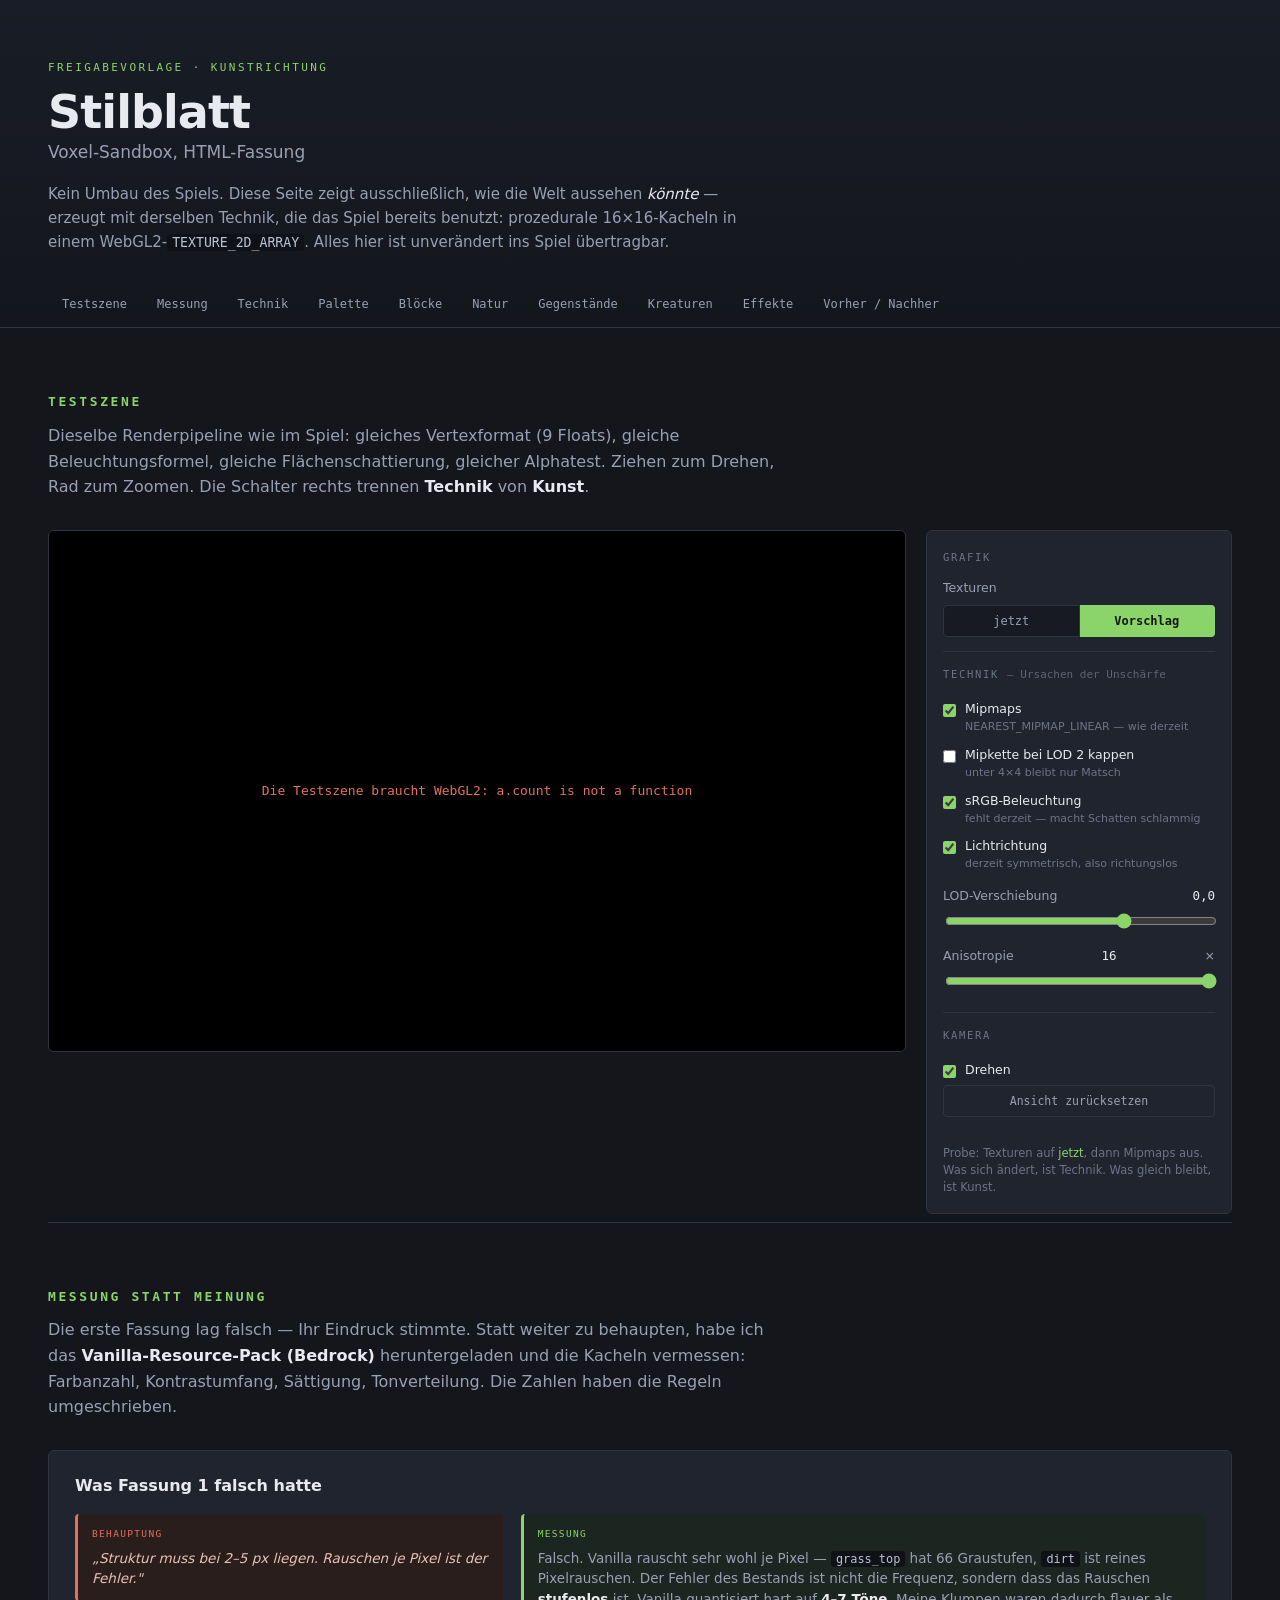
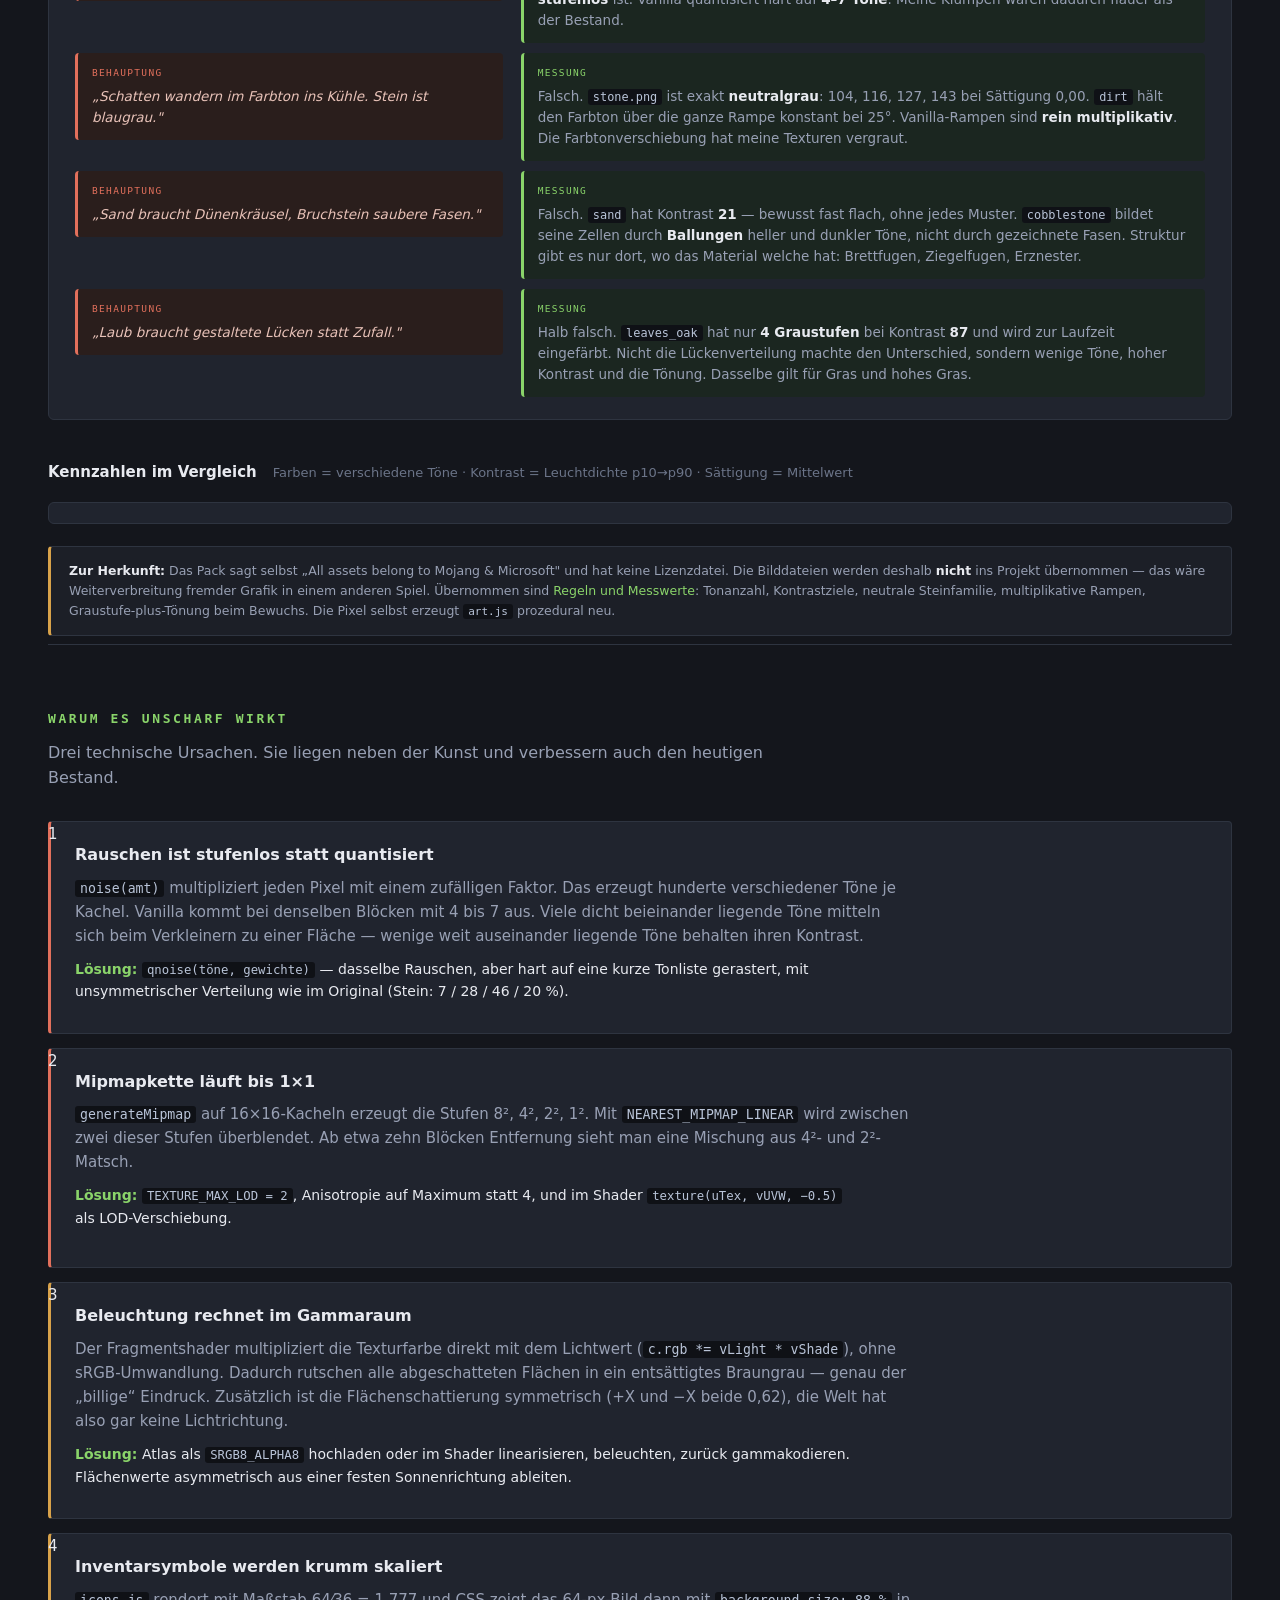
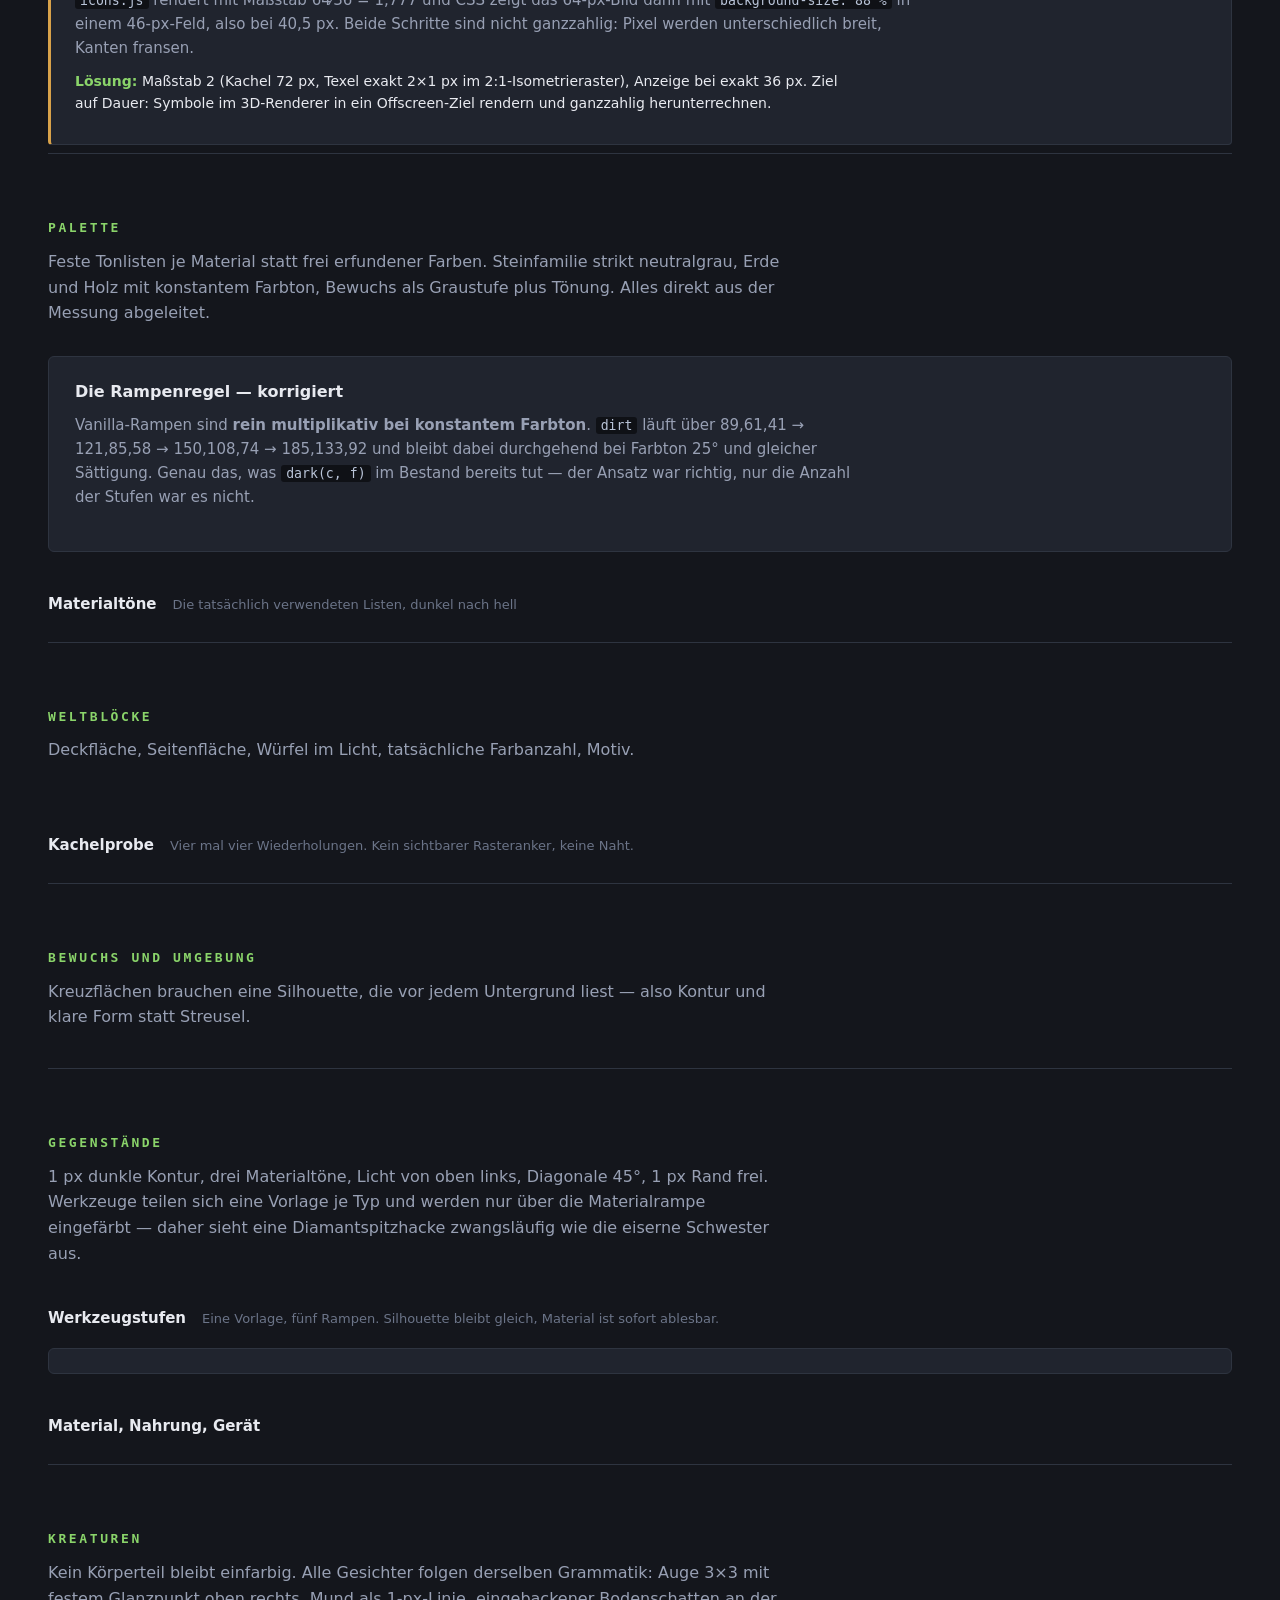
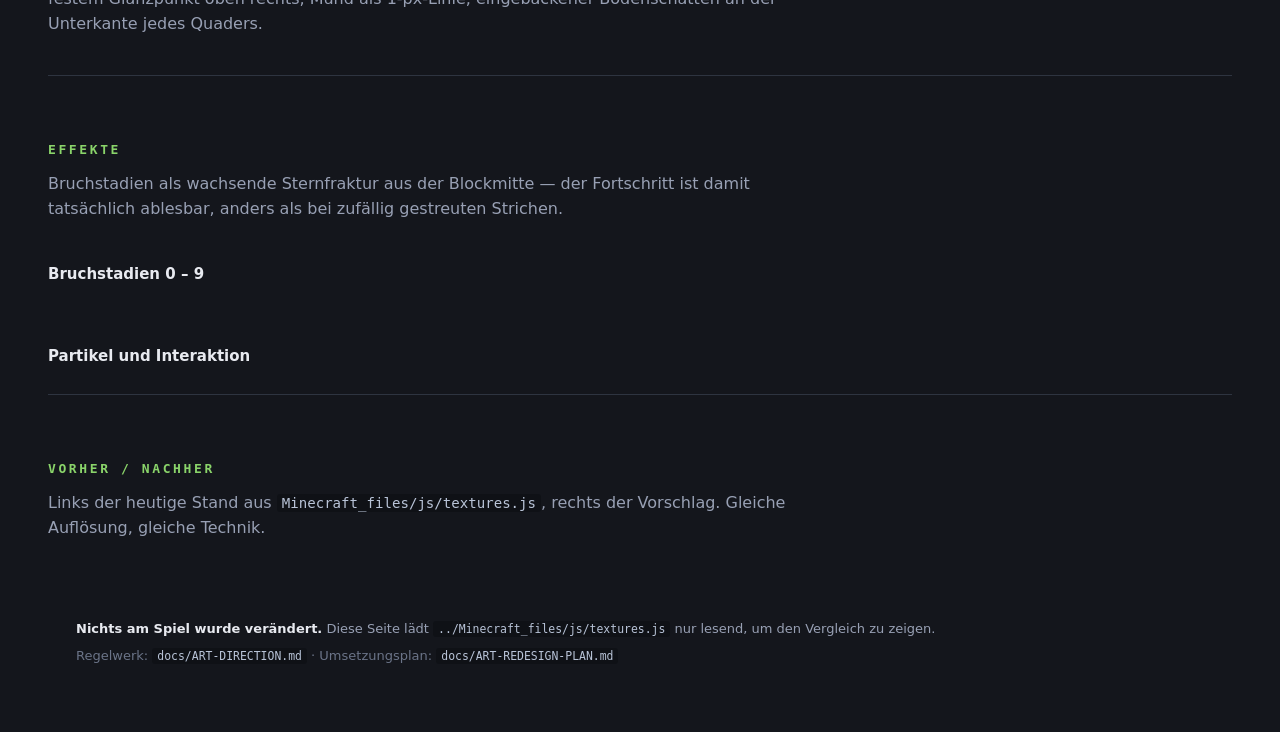
<file: art-preview/index.html>
<!DOCTYPE html>
<html lang="de">
<head>
<meta charset="utf-8">
<meta name="viewport" content="width=device-width, initial-scale=1">
<title>Stilblatt — Kunstrichtung Voxel-Sandbox</title>
<link rel="stylesheet" href="css/preview.css">
</head>
<body>

<header id="top">
  <div class="wrap">
    <span class="kicker">Freigabevorlage · Kunstrichtung</span>
    <h1>Stilblatt<span>Voxel-Sandbox, HTML-Fassung</span></h1>
    <p class="lede">
      Kein Umbau des Spiels. Diese Seite zeigt ausschließlich, wie die Welt aussehen
      <em>könnte</em> — erzeugt mit derselben Technik, die das Spiel bereits benutzt:
      prozedurale 16×16-Kacheln in einem WebGL2-<code>TEXTURE_2D_ARRAY</code>.
      Alles hier ist unverändert ins Spiel übertragbar.
    </p>
    <nav>
      <a href="#szene">Testszene</a>
      <a href="#messung">Messung</a>
      <a href="#technik">Technik</a>
      <a href="#palette">Palette</a>
      <a href="#bloecke">Blöcke</a>
      <a href="#natur">Natur</a>
      <a href="#items">Gegenstände</a>
      <a href="#wesen">Kreaturen</a>
      <a href="#effekte">Effekte</a>
      <a href="#gegen">Vorher / Nachher</a>
    </nav>
  </div>
</header>

<main class="wrap">

<!-- ============================================================ -->
<section id="szene">
  <div class="shead">
    <h2>Testszene</h2>
    <p>
      Dieselbe Renderpipeline wie im Spiel: gleiches Vertexformat (9 Floats),
      gleiche Beleuchtungsformel, gleiche Flächenschattierung, gleicher Alphatest.
      Ziehen zum Drehen, Rad zum Zoomen. Die Schalter rechts trennen
      <strong>Technik</strong> von <strong>Kunst</strong>.
    </p>
  </div>

  <div class="sceneblock">
    <div class="scenewrap">
      <canvas id="scene"></canvas>
      <div id="scenefail" class="fail" hidden></div>
    </div>

    <aside class="controls">
      <div class="ctlgroup">
        <h3>Grafik</h3>
        <label class="seg">
          <span>Texturen</span>
          <span class="segbtns">
            <button data-atlas="alt">jetzt</button>
            <button data-atlas="neu" class="on">Vorschlag</button>
          </span>
        </label>
      </div>

      <div class="ctlgroup">
        <h3>Technik <em>— Ursachen der Unschärfe</em></h3>
        <label class="chk"><input type="checkbox" id="c-mipmap" checked>
          <span>Mipmaps <small>NEAREST_MIPMAP_LINEAR — wie derzeit</small></span></label>
        <label class="chk"><input type="checkbox" id="c-caplod">
          <span>Mipkette bei LOD 2 kappen <small>unter 4×4 bleibt nur Matsch</small></span></label>
        <label class="chk"><input type="checkbox" id="c-srgb" checked>
          <span>sRGB-Beleuchtung <small>fehlt derzeit — macht Schatten schlammig</small></span></label>
        <label class="chk"><input type="checkbox" id="c-dir" checked>
          <span>Lichtrichtung <small>derzeit symmetrisch, also richtungslos</small></span></label>
        <label class="rng"><span>LOD-Verschiebung <b id="v-lod">0,0</b></span>
          <input type="range" id="c-lod" min="-2" max="1" step="0.25" value="0"></label>
        <label class="rng"><span>Anisotropie <b id="v-aniso">16</b>×</span>
          <input type="range" id="c-aniso" min="1" max="16" step="1" value="16"></label>
      </div>

      <div class="ctlgroup">
        <h3>Kamera</h3>
        <label class="chk"><input type="checkbox" id="c-rot" checked><span>Drehen</span></label>
        <button class="ghost" id="c-reset">Ansicht zurücksetzen</button>
      </div>

      <p class="hint">
        Probe: Texturen auf <em>jetzt</em>, dann Mipmaps aus. Was sich ändert,
        ist Technik. Was gleich bleibt, ist Kunst.
      </p>
    </aside>
  </div>
</section>

<!-- ============================================================ -->
<section id="messung">
  <div class="shead">
    <h2>Messung statt Meinung</h2>
    <p>
      Die erste Fassung lag falsch — Ihr Eindruck stimmte. Statt weiter zu behaupten,
      habe ich das <strong>Vanilla-Resource-Pack (Bedrock)</strong> heruntergeladen und
      die Kacheln vermessen: Farbanzahl, Kontrastumfang, Sättigung, Tonverteilung.
      Die Zahlen haben die Regeln umgeschrieben.
    </p>
  </div>

  <div class="korrektur">
    <h3>Was Fassung 1 falsch hatte</h3>
    <div class="korrgrid">
      <div class="korr bad">
        <span class="klabel">Behauptung</span>
        <p>„Struktur muss bei 2–5 px liegen. Rauschen je Pixel ist der Fehler."</p>
      </div>
      <div class="korr good">
        <span class="klabel">Messung</span>
        <p>
          Falsch. Vanilla rauscht sehr wohl je Pixel — <code>grass_top</code> hat
          66 Graustufen, <code>dirt</code> ist reines Pixelrauschen. Der Fehler des
          Bestands ist nicht die Frequenz, sondern dass das Rauschen
          <strong>stufenlos</strong> ist. Vanilla quantisiert hart auf
          <strong>4–7 Töne</strong>. Meine Klumpen waren dadurch flauer als der Bestand.
        </p>
      </div>

      <div class="korr bad">
        <span class="klabel">Behauptung</span>
        <p>„Schatten wandern im Farbton ins Kühle. Stein ist blaugrau."</p>
      </div>
      <div class="korr good">
        <span class="klabel">Messung</span>
        <p>
          Falsch. <code>stone.png</code> ist exakt <strong>neutralgrau</strong>:
          104, 116, 127, 143 bei Sättigung 0,00. <code>dirt</code> hält den Farbton
          über die ganze Rampe konstant bei 25°. Vanilla-Rampen sind
          <strong>rein multiplikativ</strong>. Die Farbtonverschiebung hat meine
          Texturen vergraut.
        </p>
      </div>

      <div class="korr bad">
        <span class="klabel">Behauptung</span>
        <p>„Sand braucht Dünenkräusel, Bruchstein saubere Fasen."</p>
      </div>
      <div class="korr good">
        <span class="klabel">Messung</span>
        <p>
          Falsch. <code>sand</code> hat Kontrast <strong>21</strong> — bewusst fast
          flach, ohne jedes Muster. <code>cobblestone</code> bildet seine Zellen durch
          <strong>Ballungen</strong> heller und dunkler Töne, nicht durch gezeichnete
          Fasen. Struktur gibt es nur dort, wo das Material welche hat: Brettfugen,
          Ziegelfugen, Erznester.
        </p>
      </div>

      <div class="korr bad">
        <span class="klabel">Behauptung</span>
        <p>„Laub braucht gestaltete Lücken statt Zufall."</p>
      </div>
      <div class="korr good">
        <span class="klabel">Messung</span>
        <p>
          Halb falsch. <code>leaves_oak</code> hat nur <strong>4 Graustufen</strong> bei
          Kontrast <strong>87</strong> und wird zur Laufzeit eingefärbt. Nicht die
          Lückenverteilung machte den Unterschied, sondern wenige Töne, hoher Kontrast
          und die Tönung. Dasselbe gilt für Gras und hohes Gras.
        </p>
      </div>
    </div>
  </div>

  <div class="subhead">
    <h3>Kennzahlen im Vergleich</h3>
    <p>Farben = verschiedene Töne · Kontrast = Leuchtdichte p10→p90 · Sättigung = Mittelwert</p>
  </div>
  <div id="messtabelle" class="messtabelle"></div>

  <p class="lizenz">
    <strong>Zur Herkunft:</strong> Das Pack sagt selbst „All assets belong to Mojang &amp; Microsoft"
    und hat keine Lizenzdatei. Die Bilddateien werden deshalb <strong>nicht</strong> ins Projekt
    übernommen — das wäre Weiterverbreitung fremder Grafik in einem anderen Spiel.
    Übernommen sind <em>Regeln und Messwerte</em>: Tonanzahl, Kontrastziele, neutrale
    Steinfamilie, multiplikative Rampen, Graustufe-plus-Tönung beim Bewuchs.
    Die Pixel selbst erzeugt <code>art.js</code> prozedural neu.
  </p>
</section>

<!-- ============================================================ -->
<section id="technik">
  <div class="shead">
    <h2>Warum es unscharf wirkt</h2>
    <p>Drei technische Ursachen. Sie liegen neben der Kunst und verbessern auch den heutigen Bestand.</p>
  </div>

  <div class="findings">
    <article class="finding sev1">
      <span class="sev">1</span>
      <h3>Rauschen ist stufenlos statt quantisiert</h3>
      <p>
        <code>noise(amt)</code> multipliziert jeden Pixel mit einem zufälligen
        Faktor. Das erzeugt hunderte verschiedener Töne je Kachel. Vanilla kommt bei
        denselben Blöcken mit 4 bis 7 aus. Viele dicht beieinander liegende Töne
        mitteln sich beim Verkleinern zu einer Fläche — wenige weit auseinander
        liegende Töne behalten ihren Kontrast.
      </p>
      <p class="fix"><b>Lösung:</b> <code>qnoise(töne, gewichte)</code> — dasselbe
        Rauschen, aber hart auf eine kurze Tonliste gerastert, mit unsymmetrischer
        Verteilung wie im Original (Stein: 7 / 28 / 46 / 20 %).</p>
    </article>

    <article class="finding sev1">
      <span class="sev">2</span>
      <h3>Mipmapkette läuft bis 1×1</h3>
      <p>
        <code>generateMipmap</code> auf 16×16-Kacheln erzeugt die Stufen 8², 4², 2², 1².
        Mit <code>NEAREST_MIPMAP_LINEAR</code> wird zwischen zwei dieser Stufen überblendet.
        Ab etwa zehn Blöcken Entfernung sieht man eine Mischung aus 4²- und 2²-Matsch.
      </p>
      <p class="fix"><b>Lösung:</b> <code>TEXTURE_MAX_LOD = 2</code>, Anisotropie auf Maximum
        statt 4, und im Shader <code>texture(uTex, vUVW, −0.5)</code> als LOD-Verschiebung.</p>
      <div class="mipdemo" id="mipdemo"></div>
    </article>

    <article class="finding sev2">
      <span class="sev">3</span>
      <h3>Beleuchtung rechnet im Gammaraum</h3>
      <p>
        Der Fragmentshader multipliziert die Texturfarbe direkt mit dem Lichtwert
        (<code>c.rgb *= vLight * vShade</code>), ohne sRGB-Umwandlung. Dadurch
        rutschen alle abgeschatteten Flächen in ein entsättigtes Braungrau —
        genau der „billige“ Eindruck. Zusätzlich ist die Flächenschattierung
        symmetrisch (+X und −X beide 0,62), die Welt hat also gar keine Lichtrichtung.
      </p>
      <p class="fix"><b>Lösung:</b> Atlas als <code>SRGB8_ALPHA8</code> hochladen oder im
        Shader linearisieren, beleuchten, zurück gammakodieren. Flächenwerte
        asymmetrisch aus einer festen Sonnenrichtung ableiten.</p>
    </article>

    <article class="finding sev2">
      <span class="sev">4</span>
      <h3>Inventarsymbole werden krumm skaliert</h3>
      <p>
        <code>icons.js</code> rendert mit Maßstab 64⁄36 = 1,777 und CSS zeigt das
        64-px-Bild dann mit <code>background-size: 88 %</code> in einem 46-px-Feld,
        also bei 40,5 px. Beide Schritte sind nicht ganzzahlig: Pixel werden
        unterschiedlich breit, Kanten fransen.
      </p>
      <p class="fix"><b>Lösung:</b> Maßstab 2 (Kachel 72 px, Texel exakt 2×1 px im
        2:1-Isometrieraster), Anzeige bei exakt 36 px. Ziel auf Dauer: Symbole im
        3D-Renderer in ein Offscreen-Ziel rendern und ganzzahlig herunterrechnen.</p>
    </article>
  </div>
</section>

<!-- ============================================================ -->
<section id="palette">
  <div class="shead">
    <h2>Palette</h2>
    <p>
      Feste Tonlisten je Material statt frei erfundener Farben. Steinfamilie strikt
      neutralgrau, Erde und Holz mit konstantem Farbton, Bewuchs als Graustufe plus
      Tönung. Alles direkt aus der Messung abgeleitet.
    </p>
  </div>
  <div class="rule">
    <h3>Die Rampenregel — korrigiert</h3>
    <p>
      Vanilla-Rampen sind <strong>rein multiplikativ bei konstantem Farbton</strong>.
      <code>dirt</code> läuft über 89,61,41 → 121,85,58 → 150,108,74 → 185,133,92 und
      bleibt dabei durchgehend bei Farbton 25° und gleicher Sättigung. Genau das, was
      <code>dark(c, f)</code> im Bestand bereits tut — der Ansatz war richtig, nur die
      Anzahl der Stufen war es nicht.
    </p>
    <div class="rampcmp" id="rampcmp"></div>
  </div>

  <div class="subhead"><h3>Materialtöne</h3><p>Die tatsächlich verwendeten Listen, dunkel nach hell</p></div>
  <div id="palgrid" class="palgrid"></div>
</section>

<!-- ============================================================ -->
<section id="bloecke">
  <div class="shead">
    <h2>Weltblöcke</h2>
    <p>Deckfläche, Seitenfläche, Würfel im Licht, tatsächliche Farbanzahl, Motiv.</p>
  </div>
  <div id="blockgrid" class="grid"></div>

  <div class="subhead"><h3>Kachelprobe</h3><p>Vier mal vier Wiederholungen. Kein sichtbarer Rasteranker, keine Naht.</p></div>
  <div id="tilegrid" class="tilegrid"></div>
</section>

<!-- ============================================================ -->
<section id="natur">
  <div class="shead">
    <h2>Bewuchs und Umgebung</h2>
    <p>Kreuzflächen brauchen eine Silhouette, die vor jedem Untergrund liest — also Kontur und klare Form statt Streusel.</p>
  </div>
  <div id="naturgrid" class="grid small"></div>
</section>

<!-- ============================================================ -->
<section id="items">
  <div class="shead">
    <h2>Gegenstände</h2>
    <p>
      1 px dunkle Kontur, drei Materialtöne, Licht von oben links, Diagonale 45°,
      1 px Rand frei. Werkzeuge teilen sich eine Vorlage je Typ und werden nur
      über die Materialrampe eingefärbt — daher sieht eine Diamantspitzhacke
      zwangsläufig wie die eiserne Schwester aus.
    </p>
  </div>
  <div class="subhead"><h3>Werkzeugstufen</h3><p>Eine Vorlage, fünf Rampen. Silhouette bleibt gleich, Material ist sofort ablesbar.</p></div>
  <div id="toolgrid" class="toolgrid"></div>
  <div class="subhead"><h3>Material, Nahrung, Gerät</h3></div>
  <div id="itemgrid" class="grid small"></div>
</section>

<!-- ============================================================ -->
<section id="wesen">
  <div class="shead">
    <h2>Kreaturen</h2>
    <p>
      Kein Körperteil bleibt einfarbig. Alle Gesichter folgen derselben Grammatik:
      Auge 3×3 mit festem Glanzpunkt oben rechts, Mund als 1-px-Linie,
      eingebackener Bodenschatten an der Unterkante jedes Quaders.
    </p>
  </div>
  <div id="mobgrid" class="grid small"></div>
</section>

<!-- ============================================================ -->
<section id="effekte">
  <div class="shead">
    <h2>Effekte</h2>
    <p>
      Bruchstadien als wachsende Sternfraktur aus der Blockmitte — der Fortschritt
      ist damit tatsächlich ablesbar, anders als bei zufällig gestreuten Strichen.
    </p>
  </div>
  <div class="subhead"><h3>Bruchstadien 0 – 9</h3></div>
  <div id="crackgrid" class="crackgrid"></div>
  <div class="subhead"><h3>Partikel und Interaktion</h3></div>
  <div id="fxgrid" class="grid small"></div>
</section>

<!-- ============================================================ -->
<section id="gegen">
  <div class="shead">
    <h2>Vorher / Nachher</h2>
    <p>Links der heutige Stand aus <code>Minecraft_files/js/textures.js</code>, rechts der Vorschlag. Gleiche Auflösung, gleiche Technik.</p>
  </div>
  <div id="vsgrid" class="vsgrid"></div>
</section>

<footer>
  <div class="wrap">
    <p><strong>Nichts am Spiel wurde verändert.</strong>
      Diese Seite lädt <code>../Minecraft_files/js/textures.js</code> nur lesend, um den
      Vergleich zu zeigen.</p>
    <p class="dim">Regelwerk: <code>docs/ART-DIRECTION.md</code> · Umsetzungsplan: <code>docs/ART-REDESIGN-PLAN.md</code></p>
  </div>
</footer>

</main>

<!-- Bestand: nur zum Vergleich, wird nicht verändert -->
<script src="../Minecraft_files/js/util.js"></script>
<script src="../Minecraft_files/js/textures.js"></script>

<!-- Vorschlag -->
<script src="js/art.js"></script>
<script src="js/board.js"></script>
<script src="js/scene.js"></script>
<script src="js/main.js"></script>
</body>
</html>
</file>
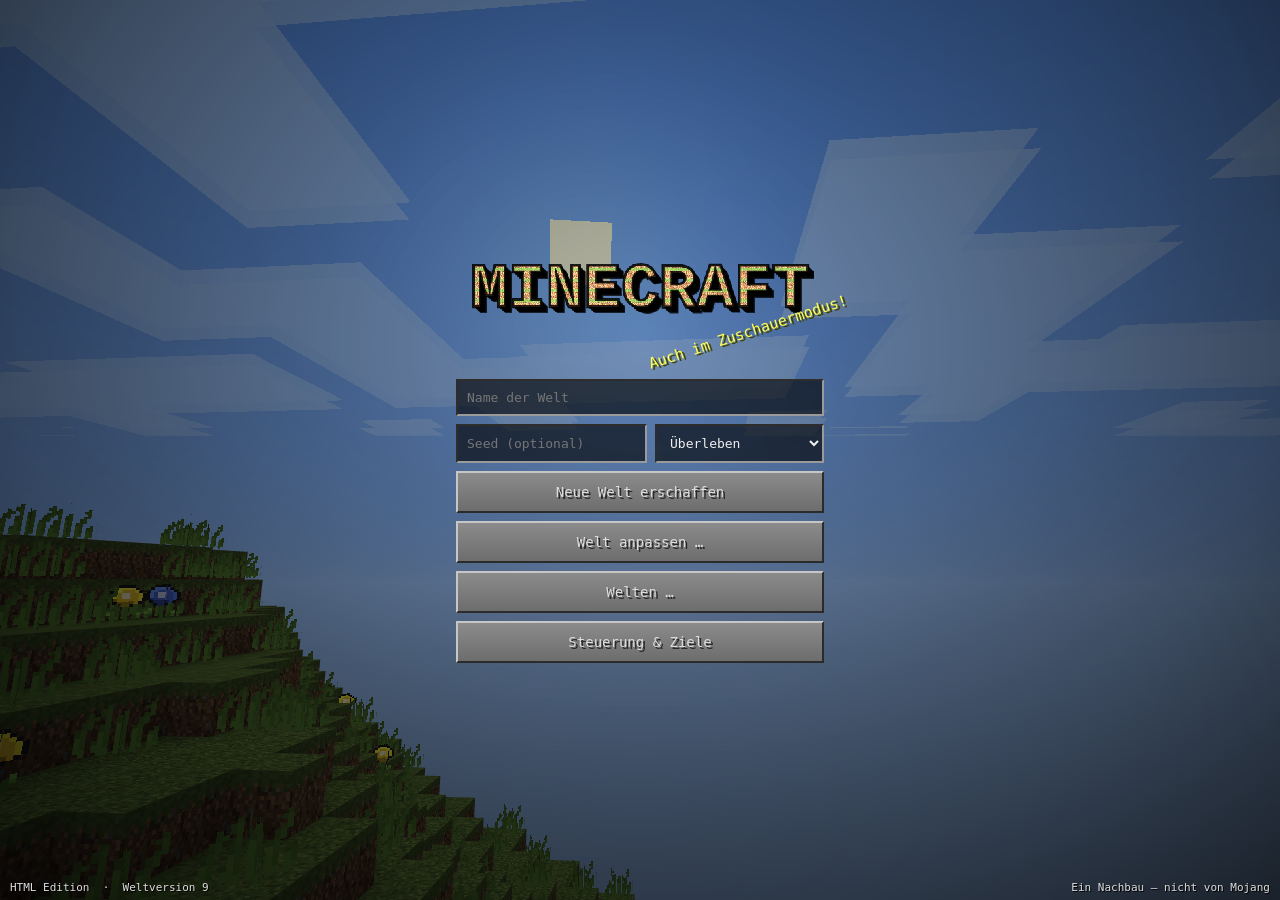
<file: Minecraft.html>
<!DOCTYPE html>
<html lang="de">
<head>
<meta charset="utf-8">
<meta name="viewport" content="width=device-width, initial-scale=1, user-scalable=no">
<title>Minecraft — HTML Edition</title>
<link rel="stylesheet" href="Minecraft_files/css/style.css">
</head>
<body>

<canvas id="gl"></canvas>

<div id="ui">
  <div id="overlay"></div>
  <div id="detector"></div>
  <div id="crosshair"></div>

  <div id="mapview"><canvas id="mapcanvas"></canvas><i id="mapmark"></i></div>

  <div id="compass">
    <div id="compassband"><i class="cmid"></i></div>
    <div id="compasscoords"></div>
  </div>

  <div id="bossbar">
    <span id="bossname"></span>
    <div class="bbar"><i id="bossfill"></i></div>
    <span id="bosshint"></span>
  </div>

  <div id="hud">
    <div id="effects"></div>
    <div id="itemname"></div>
    <div id="survivalhud">
      <div class="bars">
        <div class="barcol">
          <div id="armorbar" class="bar"></div>
          <div id="health" class="bar"></div>
        </div>
        <div class="barcol">
          <div id="air" class="bar right"></div>
          <div id="hunger" class="bar right"></div>
        </div>
      </div>
      <div id="xpbar"><i id="xpfill"></i><span id="xplevel"></span></div>
    </div>
    <div id="hotbar"></div>
  </div>

  <div id="clickhint"><span>Klicken, um weiterzuspielen</span></div>
  <div id="debug"></div>
  <div id="toasts"></div>
  <div id="screen"></div>

  <div id="death">
    <h1>Du bist gestorben!</h1>
    <p>Dein Inventar liegt am Todesort.</p>
    <button id="respawnbtn" class="mbtn">Wiederbeleben</button>
  </div>

  <div id="credits"></div>

  <div id="menu"></div>

  <div id="loading">
    <div class="lg">MINECRAFT — HTML EDITION</div>
    <div class="lb"><i></i></div>
    <div style="font-size:12px;opacity:.6">Texturen und Welt werden erzeugt …</div>
  </div>
</div>

<script src="Minecraft_files/js/util.js"></script>
<script src="Minecraft_files/js/blocks.js"></script>
<script src="Minecraft_files/js/potions.js"></script>
<script src="Minecraft_files/js/items.js"></script>
<script src="Minecraft_files/js/enchant.js"></script>
<script src="Minecraft_files/js/recipes.js"></script>
<script src="Minecraft_files/js/textures.js"></script>
<script src="Minecraft_files/js/glcore.js"></script>
<script src="Minecraft_files/js/dyntex.js"></script>
<script src="Minecraft_files/js/mesher.js"></script>
<script src="Minecraft_files/js/particles.js"></script>
<script src="Minecraft_files/js/icons.js"></script>
<script src="Minecraft_files/js/worldgen.js"></script>
<script src="Minecraft_files/js/village.js"></script>
<script src="Minecraft_files/js/caves.js"></script>
<script src="Minecraft_files/js/map.js"></script>
<script src="Minecraft_files/js/dimensions.js"></script>
<script src="Minecraft_files/js/world.js"></script>
<script src="Minecraft_files/js/redstone.js"></script>
<script src="Minecraft_files/js/entities.js"></script>
<script src="Minecraft_files/js/theend.js"></script>
<script src="Minecraft_files/js/achievements.js"></script>
<script src="Minecraft_files/js/player.js"></script>
<script src="Minecraft_files/js/renderer.js"></script>
<script src="Minecraft_files/js/audio.js"></script>
<script src="Minecraft_files/js/mobile.js"></script>
<script src="Minecraft_files/js/herobrine.js"></script>
<script src="Minecraft_files/js/worlds.js"></script>
<script src="Minecraft_files/js/commands.js"></script>
<script src="Minecraft_files/js/lod.js"></script>
<script src="Minecraft_files/js/bauen.js"></script>
<script src="Minecraft_files/js/logistik.js"></script>
<script src="Minecraft_files/js/wetter.js"></script>
<script src="Minecraft_files/js/schilder.js"></script>
<script src="Minecraft_files/js/ui.js"></script>
<script src="Minecraft_files/js/main.js"></script>

</body>
</html>
</file>
<file: art-preview/css/preview.css>
/* ============================================================
   preview.css  -  Stilblatt-Optik: Studio, nicht Webseite
   ============================================================ */
:root {
  --bg:      #14161c;
  --bg2:     #1a1d25;
  --panel:   #20242e;
  --line:    #2e3440;
  --ink:     #e8eaf0;
  --dim:     #98a0b4;
  --dim2:    #6b7488;
  --accent:  #8ad46a;
  --accent2: #6ab4e8;
  --bad:     #e2705c;
  --good:    #8ad46a;
  --mono: "SF Mono", "JetBrains Mono", "DejaVu Sans Mono", Consolas, monospace;
  --sans: -apple-system, "Segoe UI", Inter, system-ui, sans-serif;
}

* { box-sizing: border-box; }

html { scroll-behavior: auto; }

body {
  margin: 0;
  background:
    radial-gradient(1200px 600px at 20% -10%, #232838 0%, transparent 60%),
    var(--bg);
  color: var(--ink);
  font-family: var(--sans);
  font-size: 15px;
  line-height: 1.6;
  -webkit-font-smoothing: antialiased;
}

.wrap { max-width: 1240px; margin: 0 auto; padding: 0 28px; }

code { font-family: var(--mono); font-size: .88em; background: #0f1116; padding: 1px 5px; border-radius: 3px; color: #b9c4d8; }
em { color: var(--dim); font-style: normal; }

/* ---------- Kopf ---------- */
header {
  border-bottom: 1px solid var(--line);
  padding: 54px 0 0;
  background: linear-gradient(180deg, #191d27, transparent);
}
.kicker {
  font-family: var(--mono); font-size: 11px; letter-spacing: .22em;
  text-transform: uppercase; color: var(--accent);
}
header h1 {
  font-size: 46px; line-height: 1.05; margin: 10px 0 0; font-weight: 700; letter-spacing: -.02em;
}
header h1 span { display: block; font-size: 17px; font-weight: 400; color: var(--dim); letter-spacing: 0; margin-top: 8px; }
.lede { max-width: 74ch; color: var(--dim); margin: 20px 0 30px; }
.lede em { color: var(--ink); font-style: italic; }

nav { display: flex; gap: 2px; flex-wrap: wrap; }
nav a {
  font-family: var(--mono); font-size: 12px; color: var(--dim);
  text-decoration: none; padding: 11px 14px; border-bottom: 2px solid transparent;
}
nav a:hover { color: var(--ink); border-bottom-color: var(--accent); background: #ffffff06; }

/* ---------- Abschnitte ---------- */
section { padding: 64px 0 8px; border-bottom: 1px solid var(--line); }
section:last-of-type { border-bottom: none; }
.shead { max-width: 78ch; margin-bottom: 30px; }
.shead h2 {
  font-size: 13px; font-family: var(--mono); letter-spacing: .2em; text-transform: uppercase;
  color: var(--accent); margin: 0 0 10px;
}
.shead p { margin: 0; color: var(--dim); font-size: 16px; }
.shead strong { color: var(--ink); }

.subhead { margin: 40px 0 18px; display: flex; align-items: baseline; gap: 16px; flex-wrap: wrap; }
.subhead h3 { font-size: 15px; margin: 0; font-weight: 600; }
.subhead p { margin: 0; color: var(--dim2); font-size: 13px; }

/* ---------- Pixelbilder ---------- */
canvas.px {
  image-rendering: pixelated;
  image-rendering: crisp-edges;
  display: block;
  border-radius: 2px;
}

/* ---------- Testszene ---------- */
.sceneblock { display: grid; grid-template-columns: 1fr 306px; gap: 20px; align-items: start; }
.scenewrap {
  position: relative; border: 1px solid var(--line); border-radius: 6px; overflow: hidden;
  background: #0d0f14;
}
#scene { display: block; width: 100%; height: 520px; cursor: grab; }
#scene:active { cursor: grabbing; }
.fail { position: absolute; inset: 0; display: flex; align-items: center; justify-content: center; color: var(--bad); font-family: var(--mono); font-size: 13px; padding: 20px; text-align: center; }

.controls { background: var(--panel); border: 1px solid var(--line); border-radius: 6px; padding: 4px 16px 16px; }
.ctlgroup { padding: 14px 0; border-bottom: 1px solid var(--line); }
.ctlgroup:last-of-type { border-bottom: none; }
.ctlgroup h3 {
  font-family: var(--mono); font-size: 10.5px; letter-spacing: .16em; text-transform: uppercase;
  color: var(--dim2); margin: 0 0 12px; font-weight: 500;
}
.ctlgroup h3 em { color: var(--dim2); opacity: .8; text-transform: none; letter-spacing: 0; font-size: 11px; }

.seg { display: block; }
.seg > span:first-child { display: block; font-size: 12.5px; color: var(--dim); margin-bottom: 7px; }
.segbtns { display: flex; gap: 0; }
.segbtns button {
  flex: 1; font-family: var(--mono); font-size: 12px; padding: 8px 6px; cursor: pointer;
  background: #171a22; color: var(--dim); border: 1px solid var(--line);
}
.segbtns button:first-child { border-radius: 4px 0 0 4px; }
.segbtns button:last-child { border-radius: 0 4px 4px 0; border-left: none; }
.segbtns button.on { background: var(--accent); color: #12160f; border-color: var(--accent); font-weight: 600; }
.segbtns button:disabled { opacity: .35; cursor: not-allowed; }

.chk { display: flex; gap: 9px; align-items: flex-start; padding: 6px 0; cursor: pointer; }
.chk input { margin: 3px 0 0; accent-color: var(--accent); flex: 0 0 auto; }
.chk span { font-size: 12.5px; line-height: 1.35; }
.chk small { display: block; color: var(--dim2); font-size: 11px; margin-top: 2px; }

.rng { display: block; padding: 8px 0 2px; }
.rng span { display: flex; justify-content: space-between; font-size: 12.5px; color: var(--dim); margin-bottom: 5px; }
.rng b { font-family: var(--mono); color: var(--ink); font-weight: 500; }
.rng input { width: 100%; accent-color: var(--accent); }

.ghost {
  width: 100%; font-family: var(--mono); font-size: 11.5px; padding: 8px; cursor: pointer;
  background: transparent; color: var(--dim); border: 1px solid var(--line); border-radius: 4px;
}
.ghost:hover { color: var(--ink); border-color: var(--dim2); }
.hint { font-size: 11.5px; color: var(--dim2); margin: 14px 0 0; line-height: 1.5; }
.hint em { color: var(--accent); }

/* ---------- Befunde ---------- */
.findings { display: grid; gap: 14px; }
.finding {
  background: var(--panel); border: 1px solid var(--line); border-left: 3px solid var(--bad);
  border-radius: 4px; padding: 20px 24px; position: relative;
}
.finding.sev2 { border-left-color: #d8a24a; }
.finding .sev {
  position: absolute; left: -3px; top: 0; width: 3px; height: 100%;
}
.finding h3 { margin: 0 0 8px; font-size: 16px; }
.finding p { margin: 0 0 10px; color: var(--dim); max-width: 88ch; }
.finding .fix { color: var(--ink); font-size: 14px; }
.finding .fix b { color: var(--good); }

.mipdemo { margin-top: 18px; display: grid; gap: 10px; }
.miprow { display: flex; align-items: center; gap: 16px; flex-wrap: wrap; }
.miplabel { font-family: var(--mono); font-size: 11.5px; color: var(--dim2); width: 190px; flex: 0 0 auto; }
.mips { display: flex; gap: 8px; }
.mipbox { text-align: center; }
.mipbox label { display: block; font-family: var(--mono); font-size: 9.5px; color: var(--dim2); margin-top: 5px; }

/* ---------- Korrektur (Fassung 1 -> 2) ---------- */
.korrektur {
  background: var(--panel); border: 1px solid var(--line); border-radius: 6px;
  padding: 22px 26px; margin-bottom: 30px;
}
.korrektur h3 { margin: 0 0 16px; font-size: 16px; }
.korrgrid { display: grid; grid-template-columns: 1fr 1.6fr; gap: 10px 18px; align-items: start; }
.korr { padding: 12px 14px; border-radius: 4px; border-left: 3px solid; }
.korr.bad { background: #2a1e1c; border-left-color: var(--bad); }
.korr.good { background: #1b2620; border-left-color: var(--good); }
.korr p { margin: 0; font-size: 13.5px; color: var(--dim); line-height: 1.55; }
.korr.bad p { color: #e8c2b8; font-style: italic; }
.korr.good strong { color: var(--ink); }
.klabel {
  display: block; font-family: var(--mono); font-size: 9.5px; letter-spacing: .14em;
  text-transform: uppercase; margin-bottom: 6px;
}
.korr.bad .klabel { color: var(--bad); }
.korr.good .klabel { color: var(--good); }

/* ---------- Messtabelle ---------- */
.messtabelle {
  background: var(--panel); border: 1px solid var(--line); border-radius: 6px;
  padding: 6px 16px 14px; overflow-x: auto;
}
.mzeile {
  display: grid; grid-template-columns: 150px repeat(3, 1fr);
  align-items: center; gap: 12px; min-width: 620px;
  padding: 3px 0; border-bottom: 1px solid #ffffff08;
}
.mzeile:last-of-type { border-bottom: none; }
.mzeile.kopf { border-bottom: 1px solid var(--line); padding-bottom: 8px; margin-bottom: 4px; }
.mzeile.kopf .mgrp { display: block; text-align: center; }
.mzeile.kopf b {
  display: block; font-family: var(--mono); font-size: 10.5px; font-weight: 500;
  letter-spacing: .1em; margin-bottom: 5px;
}
.mgrp.van b { color: var(--accent2); }
.mgrp.alt b { color: var(--bad); }
.mgrp.neu b { color: var(--good); }
.mname { font-size: 12.5px; color: var(--dim); }
.msub { display: grid; grid-template-columns: repeat(3, 1fr); gap: 4px; }
.msub i {
  font-family: var(--mono); font-size: 11.5px; font-style: normal;
  text-align: center; color: var(--dim); padding: 2px 0; border-radius: 2px;
}
.mzeile.kopf .msub i { font-size: 9.5px; color: var(--dim2); }
.msub i.gut { color: #a8e089; background: #8ad46a18; }
.msub i.schlecht { color: #f0a091; background: #e2705c18; }
.mleer { font-family: var(--mono); font-size: 11.5px; color: var(--dim2); display: block; text-align: center; }
.mlegende { margin: 14px 0 0; font-size: 12px; color: var(--dim2); line-height: 1.5; }
.mlegende b { color: var(--ink); font-weight: 500; }

.lizenz {
  margin: 22px 0 0; padding: 14px 18px; font-size: 12.5px; line-height: 1.6;
  color: var(--dim); background: #1c1f27; border: 1px solid var(--line);
  border-left: 3px solid #d8a24a; border-radius: 4px;
}
.lizenz strong { color: var(--ink); }
.lizenz em { color: var(--accent); font-style: normal; }

/* ---------- Palette ---------- */
.rule {
  background: var(--panel); border: 1px solid var(--line); border-radius: 6px;
  padding: 22px 26px; margin-bottom: 26px;
}
.rule h3 { margin: 0 0 8px; font-size: 16px; }
.rule > p { color: var(--dim); margin: 0 0 20px; max-width: 82ch; }
.rampcmp { display: grid; gap: 12px; }
.cmprow { display: grid; grid-template-columns: 70px 1fr 1fr; gap: 18px; align-items: center; }
.cmpname { font-size: 13px; color: var(--dim); }
.cmpcol { }
.cmptag { display: block; font-family: var(--mono); font-size: 10px; letter-spacing: .08em; margin-bottom: 5px; }
.cmptag.bad { color: var(--bad); }
.cmptag.good { color: var(--good); }
.cmpbar { display: flex; height: 34px; border-radius: 3px; overflow: hidden; }
.cmpbar i { flex: 1; }

.palgrid { display: grid; grid-template-columns: repeat(auto-fill, minmax(230px, 1fr)); gap: 14px; }
.palcard { background: var(--panel); border: 1px solid var(--line); border-radius: 5px; padding: 0 0 14px; overflow: hidden; }
.palbar { display: flex; height: 62px; }
.palbar i { flex: 1; position: relative; }
.palbar b {
  position: absolute; bottom: 4px; left: 0; right: 0; text-align: center;
  font-family: var(--mono); font-size: 8.5px; color: #00000090; font-weight: 700;
}
.palcard h4 { margin: 12px 14px 3px; font-size: 13.5px; }
.palcard code { margin: 0 14px; display: inline-block; font-size: 11px; background: none; padding: 0; color: var(--dim2); }

/* ---------- Karten ---------- */
.grid { display: grid; grid-template-columns: repeat(auto-fill, minmax(266px, 1fr)); gap: 14px; }
.grid.small { grid-template-columns: repeat(auto-fill, minmax(216px, 1fr)); }

.card {
  background: var(--panel); border: 1px solid var(--line); border-radius: 5px;
  overflow: hidden; display: flex; flex-direction: column;
}
.cardart {
  background:
    linear-gradient(180deg, #262b36, #1c202a),
    repeating-conic-gradient(#00000010 0% 25%, transparent 0% 50%) 0 0 / 16px 16px;
  padding: 18px; display: flex; gap: 16px; align-items: center; justify-content: center;
  min-height: 118px;
}
.card.small .cardart { padding: 14px; min-height: 118px; }
.faces { display: flex; flex-direction: column; gap: 8px; }
.facebox { text-align: center; }
.facebox label { display: block; font-family: var(--mono); font-size: 9px; color: var(--dim2); margin-top: 3px; }

.cardbody { padding: 12px 14px 14px; border-top: 1px solid var(--line); }
.cardbody h4 { margin: 0 0 4px; font-size: 14px; }
.motif { margin: 0 0 9px; font-size: 11.5px; color: var(--dim2); line-height: 1.45; min-height: 2.9em; }

.strip { display: flex; align-items: center; gap: 3px; }
.strip i { width: 15px; height: 15px; border-radius: 2px; box-shadow: inset 0 0 0 1px #ffffff10; }
.stripn { font-family: var(--mono); font-size: 10px; color: var(--dim2); margin-left: 6px; }

.tags { display: flex; gap: 4px; flex-wrap: wrap; margin-top: 9px; }
.tag {
  font-family: var(--mono); font-size: 9.5px; letter-spacing: .05em;
  padding: 2px 6px; border-radius: 2px; background: #0f1116; color: var(--dim2);
}
.tag.fam-verdant { color: #9ad86e; } .tag.fam-loam { color: #d0a071; }
.tag.fam-stone { color: #a2adc4; }  .tag.fam-sand { color: #e0c98a; }
.tag.fam-water { color: #77b6ea; }  .tag.fam-ember { color: #ec9066; }
.tag.fam-arcane { color: #b48ce0; } .tag.fam-bone { color: #ded6c2; }

.missing { width: 80px; height: 80px; display: grid; place-items: center; color: var(--dim2); border: 1px dashed var(--line); }

/* ---------- Kachelprobe ---------- */
.tilegrid { display: grid; grid-template-columns: repeat(auto-fill, minmax(200px, 1fr)); gap: 14px; }
.tilebox { background: var(--panel); border: 1px solid var(--line); border-radius: 5px; padding: 12px; text-align: center; }
.tilebox canvas { margin: 0 auto; max-width: 100%; }
.tilebox label { display: block; font-family: var(--mono); font-size: 10px; color: var(--dim2); margin-top: 8px; }

/* ---------- Werkzeugtafel ---------- */
.toolgrid { background: var(--panel); border: 1px solid var(--line); border-radius: 6px; padding: 8px 16px 16px; overflow-x: auto; }
.toolrow { display: grid; grid-template-columns: 84px repeat(5, 1fr); align-items: center; gap: 8px; min-width: 520px; }
.toolrow.head { border-bottom: 1px solid var(--line); padding-bottom: 8px; margin-bottom: 6px; }
.toolname { font-size: 12.5px; color: var(--dim); }
.toolcol { font-family: var(--mono); font-size: 10.5px; color: var(--dim2); text-align: center; }
.toolcell { display: flex; justify-content: center; padding: 5px 0; }

/* ---------- Bruchstadien ---------- */
.crackgrid { display: grid; grid-template-columns: repeat(auto-fill, minmax(96px, 1fr)); gap: 10px; }
.crackbox { background: var(--panel); border: 1px solid var(--line); border-radius: 5px; padding: 10px; text-align: center; }
.stack { position: relative; width: 64px; height: 64px; margin: 0 auto; }
.stack canvas { position: absolute; inset: 0; }
.stack .overlay { }
.crackbox label { display: block; font-family: var(--mono); font-size: 9.5px; color: var(--dim2); margin-top: 7px; }

/* ---------- Vorher / Nachher ---------- */
.vsgrid { display: grid; gap: 12px; }
.vs {
  display: grid; grid-template-columns: 132px 132px 1fr; gap: 22px; align-items: start;
  background: var(--panel); border: 1px solid var(--line); border-radius: 5px; padding: 16px 20px;
}
.vscol { text-align: center; }
.vscol canvas { margin: 0 auto 8px; }
.vscol .strip { justify-content: center; }
.vslabel {
  display: block; font-family: var(--mono); font-size: 9.5px; letter-spacing: .12em;
  text-transform: uppercase; margin-bottom: 8px;
}
.vslabel.bad { color: var(--bad); }
.vslabel.good { color: var(--good); }
.vstext h4 { margin: 0 0 6px; font-size: 14.5px; }
.vstext p { margin: 0; color: var(--dim); font-size: 13.5px; }

/* ---------- Fuß ---------- */
footer { padding: 40px 0 60px; color: var(--dim); font-size: 13px; }
footer p { margin: 0 0 6px; }
footer strong { color: var(--ink); }
.dim { color: var(--dim2); }

/* ---------- Schmale Fenster ---------- */
@media (max-width: 1000px) {
  .sceneblock { grid-template-columns: 1fr; }
  #scene { height: 400px; }
  .vs { grid-template-columns: 110px 110px 1fr; gap: 14px; }
  .cmprow { grid-template-columns: 1fr; gap: 8px; }
  header h1 { font-size: 34px; }
  .wrap { padding: 0 18px; }
  .miplabel { width: 100%; }
}
</file>
<file: Minecraft_files/css/style.css>
/* ============================================================
   style.css  -  Oberfläche im Minecraft-Stil
   ============================================================ */
:root {
  --slot: 46px;
  /* Herz, Hunger, Rüstung, Blase im Verhältnis zum Feld. Im Original sind es
     8 px bei 20 px Feldbreite, also 0,4. Vorher standen hier feste 10 px: bei
     46 px Feldern war das 0,22, und die Leisten wirkten verloren über einer
     doppelt so breiten Hotbar. Fest heißt außerdem, dass sie beim Verkleinern
     auf dem Telefon nicht mitgehen. */
  --hudicon: calc(var(--slot) * 0.4);
  /* Symbol-Canvas ist 72 px. Anzeige nur in ganzzahligen Teilern
     (36 = 72/2, 24 = 72/3), sonst werden die Pixel ungleich breit. */
  --icon: 36px;
  --panel: #c6c6c6;
  --panel-dark: #8b8b8b;
  --panel-light: #ffffff;
  --slot-bg: #8b8b8b;
  --text: #ffffff;
  --shadow: #3f3f3f;
}

* { box-sizing: border-box; }

html, body {
  margin: 0; padding: 0; width: 100%; height: 100%;
  overflow: hidden; background: #000;
  font-family: "Lucida Console", "DejaVu Sans Mono", Consolas, monospace;
  color: var(--text);
  user-select: none;
  -webkit-user-select: none;
}

canvas#gl {
  position: fixed; inset: 0;
  width: 100%; height: 100%;
  display: block;
  /* Muss 'pixelated' bleiben. Auf Windows laeuft der Bildschirm meist mit
     125 % oder 150 % Skalierung; die Zeichenflaeche trifft die physische
     Pixelzahl dann nicht immer exakt und der Browser rechnet sie neu.
     Mit 'auto' ist das eine bilineare Neuberechnung des GESAMTEN Bildes -
     alles wird weich und die Blockkanten rund. Mit 'pixelated' bleibt es
     scharf. Die Begrenzung des Pixelverhaeltnisses in renderer.js laesst
     dabei nur ganzzahlige Faktoren zu, damit keine ungleich breiten
     Pixelreihen entstehen. */
  image-rendering: pixelated;
  cursor: crosshair;
}

#ui { position: fixed; inset: 0; pointer-events: none; }
#ui > * { pointer-events: none; }

/* ---------- Overlays ---------- */
#overlay {
  position: fixed; inset: 0;
  opacity: 0; transition: opacity .18s;
  mix-blend-mode: normal;
}
#overlay.water { background: radial-gradient(ellipse at center, rgba(20,80,160,.35), rgba(10,45,110,.72)); opacity: 1; }
#overlay.lava  { background: radial-gradient(ellipse at center, rgba(200,70,10,.72), rgba(120,25,0,.95)); opacity: 1; }
#overlay.damage { background: radial-gradient(ellipse at center, rgba(180,0,0,0) 30%, rgba(180,0,0,.75)); }

/* Detektorhelm: ein Schimmer, der nur am Rand des Sichtfelds sitzt. In der Mitte
   muss er restlos verschwinden, sonst legt er sich beim Graben übers Bild. */
#detector {
  position: fixed; inset: 0; opacity: 0;
  background: radial-gradient(ellipse at center, rgba(120,240,220,0) 52%, rgba(120,240,220,.30) 88%, rgba(150,255,235,.55) 100%);
}

/* ---------- Fadenkreuz ---------- */
#crosshair {
  position: fixed; left: 50%; top: 50%;
  width: 20px; height: 20px; margin: -10px 0 0 -10px;
  mix-blend-mode: difference;
}
#crosshair::before, #crosshair::after {
  content: ''; position: absolute; background: #fff;
}
#crosshair::before { left: 9px; top: 1px; width: 2px; height: 18px; }
#crosshair::after  { top: 9px; left: 1px; height: 2px; width: 18px; }

/* ---------- HUD ---------- */
#hud {
  position: fixed; left: 0; right: 0; bottom: 8px;
  display: flex; flex-direction: column; align-items: center; gap: 3px;
}

#itemname {
  position: fixed; left: 50%; bottom: 140px; transform: translateX(-50%);
  font-size: 15px; text-shadow: 2px 2px 0 #000;
  opacity: 0; transition: opacity .35s; white-space: nowrap;
}
#itemname.show { opacity: 1; }

#survivalhud { display: flex; flex-direction: column; align-items: center; gap: 2px; width: calc(var(--slot) * 9 + 8px); }

.bars { display: flex; justify-content: space-between; width: 100%; }
.barcol { display: flex; flex-direction: column; gap: 1px; }
.bar { display: flex; gap: 1px; height: var(--hudicon); }
.bar.right { flex-direction: row-reverse; }

.icon { width: var(--hudicon); height: var(--hudicon); background-size: 100% 100%; background-repeat: no-repeat; }

#xpbar {
  position: relative; width: 100%; height: calc(var(--slot) * 0.17);
  background: #1c1c1c; border: 1px solid #000;
}
#xpfill { position: absolute; left: 0; top: 0; bottom: 0; background: #7ef22a; width: 0%; }
#xplevel {
  position: absolute; left: 50%; top: -15px; transform: translateX(-50%);
  color: #7ef22a; font-size: 15px; font-weight: bold;
  text-shadow: 1px 1px 0 #000, -1px -1px 0 #000, 1px -1px 0 #000, -1px 1px 0 #000;
}

/* ---------- Hotbar ---------- */
#hotbar {
  display: flex; gap: 0;
  padding: 3px; background: rgba(20,20,20,.72);
  border: 2px solid #2b2b2b; border-radius: 2px;
  pointer-events: auto;
}
.slot {
  width: var(--slot); height: var(--slot);
  background-color: rgba(139,139,139,.55);
  background-size: var(--icon) var(--icon); background-position: center; background-repeat: no-repeat;
  border: 2px solid;
  border-color: #373737 #ffffff88 #ffffff88 #373737;
  position: relative;
  image-rendering: pixelated;
  cursor: pointer;
}
.hotbar-slot { background-color: rgba(70,70,70,.35); border-color: #2b2b2b #6f6f6f #6f6f6f #2b2b2b; }
.hotbar-slot.selected { outline: 3px solid #fff; outline-offset: -1px; z-index: 2; }
.slot .count {
  position: absolute; right: 2px; bottom: 0;
  /* Voller 1px-Rand statt versetztem Schlagschatten: der wirkte bei kleinen
     Ziffern wie eine zweite, verrutschte Zahl dahinter. */
  font-size: 13px; line-height: 1.15; color: #fff; font-weight: bold;
  text-shadow: 1px 1px 0 #000, -1px 1px 0 #000, 1px -1px 0 #000, -1px -1px 0 #000,
               0 1px 0 #000, 0 -1px 0 #000, 1px 0 0 #000, -1px 0 0 #000;
  pointer-events: none;
}
.slot .durbar {
  position: absolute; left: 3px; right: 3px; bottom: 3px; height: 4px;
  background: #000; display: block;
}
.slot .durbar i { display: block; height: 100%; }
.slot[data-ph]:empty::after {
  content: attr(data-ph);
  position: absolute; inset: 0; display: flex; align-items: center; justify-content: center;
  font-size: 9px; color: #ffffff55;
}

/* ---------- Fenster (Inventar etc.) ---------- */
/* Flexkasten, nicht Block: nur so steht ein Fenster wirklich in der Mitte.
   Vorher war #screen ein Block und .window hatte margin:0 auto — waagerecht
   mittig, senkrecht oben angeklebt. Bei 720 px Schirmhöhe blieben unter dem
   Kreativmenü 189 px leer. `margin:auto 0` am Fenster statt align-items:center
   ist Absicht: ein zu hohes Fenster wird damit oben und unten gleich
   abgeschnitten und bleibt scrollbar, statt oben hinauszuragen. */
#screen {
  position: fixed; inset: 0; display: none;
  background: rgba(0,0,0,.55);
  pointer-events: auto;
  overflow: auto;
  padding: 20px 0;
}
.window {
  position: relative;
  margin: auto; width: max-content; max-width: 96vw;
  max-height: calc(100vh - 40px); overflow-y: auto; flex: 0 0 auto;
  background: var(--panel);
  border: 4px solid; border-color: #fff #555 #555 #fff;
  padding: 10px 14px 14px;
  color: #3f3f3f;
  box-shadow: 0 12px 40px rgba(0,0,0,.6);
}
.wtitle {
  font-size: 17px; color: #3f3f3f; margin-bottom: 8px;
  display: flex; justify-content: space-between; align-items: center;
}
.wclose { cursor: pointer; padding: 0 6px; color: #7a2020; font-weight: bold; }
.wclose:hover { color: #d00; }
.wsep { height: 10px; }
.wrow { display: flex; gap: 14px; align-items: flex-start; }
.whint { margin-top: 10px; font-size: 11px; color: #555; max-width: 560px; }

/* Mittig: die Fensterbreite kommt von der breitesten Zeile — im Kreativmenü
   von der Reiterleiste, im Inventar von Rüstung plus Werkbank. Linksbündig
   blieben daneben bis zu 240 px leere Gitterspur stehen. */
.invgrid {
  display: grid; grid-template-columns: repeat(9, var(--slot)); gap: 2px;
  justify-content: center;
}
.hotbarrow { margin-top: 8px; }
.creativegrid {
  grid-template-columns: repeat(9, var(--slot));
  grid-template-rows: repeat(5, var(--slot));
  align-content: start;
}
.pager { display: flex; align-items: center; justify-content: center; gap: 12px; margin-top: 8px; }
.pagebtn {
  font-family: inherit; font-size: 14px; padding: 3px 14px; cursor: pointer;
  background: #9a9a9a; border: 2px solid; border-color: #ddd #555 #555 #ddd; color: #222;
}
.pagebtn:disabled { opacity: .35; cursor: default; }
.pagelabel { font-size: 13px; color: #3f3f3f; min-width: 110px; text-align: center; }

/* ---------- Handel ---------- */
.tradelist { display: flex; flex-direction: column; gap: 4px; max-height: 46vh; overflow-y: auto; }
.traderow {
  display: flex; align-items: center; gap: 8px;
  background: rgba(0,0,0,.14); padding: 4px 8px;
}
.traderow.soldout { opacity: .45; }
.tside { display: flex; gap: 2px; }
.tarrow { font-size: 15px; color: #444; }
.tbtn {
  margin-left: auto; padding: 6px 14px; font-family: inherit; font-size: 12px; color: #fff;
  background: #5f8a3f; border: 2px solid; border-color: #9fd07a #2f4a1c #2f4a1c #9fd07a;
  cursor: pointer; text-shadow: 1px 1px 0 #000;
}
.tbtn:hover:not(:disabled) { background: #6f9f4a; }
.tbtn:active:not(:disabled) { border-color: #2f4a1c #9fd07a #9fd07a #2f4a1c; }
.tbtn:disabled { background: #8a8a8a; border-color: #b5b5b5 #4a4a4a #4a4a4a #b5b5b5; cursor: default; color: #ddd; }

.armorbox { display: grid; grid-template-columns: var(--slot); gap: 2px; }
.armorslot { background-color: rgba(120,120,120,.75); }
.preview {
  width: calc(var(--slot) * 2); height: calc(var(--slot) * 4 + 6px);
  background: #8b8b8b; border: 2px solid; border-color: #555 #fff #fff #555;
  display: flex; align-items: center; justify-content: center;
}
/* Die Figur kommt als isometrisches Bild aus icons.js — dieselbe Projektion
   wie bei den Blocksymbolen. Vorher stand hier ein Farbverlauf. */
.pvbody {
  width: 100%; height: 100%;
  background-repeat: no-repeat; background-position: center;
  background-size: contain; image-rendering: pixelated;
}

.craftbox { display: flex; align-items: center; gap: 10px; margin-left: auto; }
.wrow.nurcraft { justify-content: center; }
.wrow.nurcraft .craftbox { margin-left: 0; }
.cgrid { display: grid; gap: 2px; }
.arrow { font-size: 26px; color: #555; }
.resultslot { width: calc(var(--slot) * 1.2); height: calc(var(--slot) * 1.2); }

.furnacebox { display: flex; align-items: center; gap: 12px; justify-content: center; padding: 6px 0 10px; }
.fcol { display: flex; flex-direction: column; align-items: center; gap: 4px; }
/* Die Flammengrafik liegt zweimal übereinander: dunkel als Grund, hell als
   wachsende Füllung. background-position: bottom hält beide deckungsgleich,
   während die Füllung von unten nach oben aufgeht. */
.fire {
  width: 26px; height: 26px; position: relative; overflow: hidden;
  background-size: 100% 26px; background-position: bottom; background-repeat: no-repeat;
  image-rendering: pixelated;
}
.fire i {
  position: absolute; bottom: 0; left: 0; right: 0; height: 0%;
  background-size: 26px 26px; background-position: bottom; background-repeat: no-repeat;
  image-rendering: pixelated;
}
.fmid { flex: 0 0 90px; }
/* Ein Pfeil, kein Balken: clip-path schneidet Schaft und Spitze aus dem
   Rechteck, die Füllung darin wird mitgeschnitten. Der senkrechte Balken des
   Braustands behält seine Rechteckform. */
.progress { width: 90px; height: 14px; background: #555; position: relative; overflow: hidden; }
.progress:not(.tall) {
  height: 20px;
  clip-path: polygon(0 30%, 66% 30%, 66% 0, 100% 50%, 66% 100%, 66% 70%, 0 70%);
}
.progress i { position: absolute; left: 0; top: 0; bottom: 0; background: #dedede; width: 0%; }

/* ---- Karte ---- */
#mapview {
  position: fixed; right: 10px; bottom: 96px;
  width: 152px; height: 152px; display: none;
  background: #2b2b2b; border: 3px solid; border-color: #6b5a3e #3a3024 #3a3024 #6b5a3e;
  padding: 3px;
}
#mapview.show { display: block; }
#mapview.big { width: 384px; height: 384px; right: 50%; bottom: 50%; transform: translate(50%, 50%); }
#mapcanvas { width: 100%; height: 100%; image-rendering: pixelated; display: block; }
#mapmark {
  position: absolute; width: 7px; height: 7px; margin: -3px 0 0 -3px;
  background: #e04040; border: 1px solid #fff; display: block;
}

#effects {
  position: fixed; right: 8px; top: 8px;
  display: flex; flex-direction: column; gap: 3px; align-items: flex-end;
  pointer-events: none;
}
#effects .eff {
  display: flex; align-items: center; gap: 5px;
  background: #0009; padding: 3px 7px; font-size: 11px;
  text-shadow: 1px 1px 0 #000;
}
#effects .eff i { width: 8px; height: 8px; display: block; }

.brewbox { display: flex; align-items: center; gap: 14px; justify-content: center; padding: 6px 0 10px; }
.brewglass { display: flex; gap: 6px; align-items: flex-end; }
.progress.tall { width: 14px; height: 44px; }
.progress.tall i { top: auto; bottom: 0; left: 0; right: 0; width: 100%; height: 0%; background: #b06cff; }

/* ---- Amboss ---- */
.anvilname {
  display: block; width: calc(100% - 16px); margin: 0 auto 4px; padding: 5px 6px;
  background: #0f0f0f; border: 1px solid #000; box-shadow: inset 1px 1px 0 #3a3a3a;
  color: #ddd; font: inherit; font-size: 12px; outline: none;
}
.anvilplus { font-size: 18px; opacity: .7; }
.anvilcost { flex: 0 0 84px; text-align: center; font-size: 13px; color: #6fe36f; }
.anvilcost .teuer { color: #ff5555; }

/* ---- Zaubertisch ---- */
.enchbox { display: flex; align-items: flex-start; gap: 14px; justify-content: center; padding: 6px 0 10px; }
.enchhint { font-size: 10px; opacity: .6; }
.enchrows { flex: 1 1 auto; max-width: 360px; display: flex; flex-direction: column; gap: 4px; }
.enchshelves { font-size: 11px; opacity: .65; margin-bottom: 2px; }
.enchempty { font-size: 12px; opacity: .7; padding: 10px 6px; }
.enchrow {
  display: flex; align-items: center; gap: 8px; cursor: pointer;
  background: #1c1c1c; border: 1px solid #000; box-shadow: inset 1px 1px 0 #4a4a4a;
  padding: 5px 8px;
}
.enchrow:hover { background: #2c2c2c; }
.enchrow.aus { opacity: .38; cursor: default; }
.enchrow.aus:hover { background: #1c1c1c; }
.enchnum { flex: 0 0 16px; text-align: center; font-size: 13px; color: #6fe36f; }
.enchtext { flex: 1 1 auto; min-width: 0; }
.enchrunes {
  font-size: 13px; color: #b9a3e3; letter-spacing: 1px; white-space: nowrap;
  overflow: hidden; text-overflow: clip;
}
.enchtip { font-size: 10px; opacity: .72; margin-top: 1px; }
.enchcost { flex: 0 0 auto; font-size: 15px; color: #6fe36f; text-shadow: 1px 1px 0 #000; }

/* Verzaubertes schimmert – ein schräger, wandernder Glanz über dem Symbol */
.slot .glint {
  position: absolute; inset: 2px; pointer-events: none; mix-blend-mode: screen;
  background: linear-gradient(115deg, transparent 34%, #b06cff88 46%, #e0c8ff99 50%, #b06cff88 54%, transparent 66%);
  background-size: 260% 260%;
  animation: glint 2.6s linear infinite;
}
@keyframes glint { from { background-position: 140% 0; } to { background-position: -40% 0; } }
#itemname .ench { display: block; font-size: 11px; color: #c9a8ff; margin-top: 2px; }

/* Eine Reihe, die notfalls scrollt — nicht umbrechen. Umbruch schiebt das
   Gitter darunter nach unten und lässt das Fenster bei jedem Reiterwechsel
   springen. Diese Regel stand früher zweimal im Blatt, mit gegenläufigem
   flex-wrap; die spätere gewann und der Umbruch war wieder da. */
.tabs {
  display: flex; gap: 4px; margin-bottom: 8px;
  flex-wrap: nowrap; overflow-x: auto; scrollbar-width: thin;
}
.tab {
  padding: 4px 10px; background: #9a9a9a; border: 2px solid; border-color: #ccc #555 #555 #ccc;
  cursor: pointer; font-size: 12px; white-space: nowrap; flex: 0 0 auto;
}
.tab.active { background: #e0e0e0; }
.search {
  width: 100%; margin-bottom: 8px; padding: 5px 8px; font-family: inherit; font-size: 13px;
  background: #fff; border: 2px solid; border-color: #555 #fff #fff #555; color: #222;
}

.cursor-item {
  position: fixed; width: var(--slot); height: var(--slot);
  transform: translate(-50%, -50%);
  background-size: var(--icon) var(--icon); background-position: center; background-repeat: no-repeat;
  pointer-events: none; z-index: 99; image-rendering: pixelated;
}
.cursor-item .count {
  position: absolute; right: 2px; bottom: 0;
  font-size: 13px; line-height: 1.15; color: #fff; font-weight: bold;
  text-shadow: 1px 1px 0 #000, -1px 1px 0 #000, 1px -1px 0 #000, -1px -1px 0 #000,
               0 1px 0 #000, 0 -1px 0 #000, 1px 0 0 #000, -1px 0 0 #000;
}

/* ---------- Klick-Hinweis ---------- */
#clickhint {
  position: fixed; inset: 0; display: none;
  align-items: center; justify-content: center;
  background: rgba(0,0,0,.35); pointer-events: none; z-index: 30;
}
#clickhint span {
  background: rgba(0,0,0,.7); padding: 12px 22px; font-size: 16px;
  border: 2px solid #666; text-shadow: 2px 2px 0 #000;
}

/* ---------- Rezeptbuch & Erfolge ---------- */
.bookrow { display: flex; gap: 8px; margin-top: 10px; }
.bookbtn {
  font-family: inherit; font-size: 12px; padding: 7px 12px; cursor: pointer;
  background: #9a9a9a; border: 2px solid; border-color: #ddd #555 #555 #ddd; color: #222;
  display: flex; align-items: center; gap: 6px;
}
.bookbtn:hover { background: #b0b0b0; }
.bookbtn:active { border-color: #555 #ddd #ddd #555; }
.bookbtn .bsym { font-size: 15px; line-height: 1; }
.bookbtn.back { margin-top: 12px; }

.window.book { width: min(640px, 94vw); }
/* Die Liste scrollt, nicht das Fenster: Suchfeld, Blätterer und Zurück
   müssen stehenbleiben. Sechs Karten sind rund 900 px hoch und passen auf
   keinen üblichen Schirm — vorher wuchs das Fenster darüber hinaus und der
   Zurück-Knopf lag außer Sicht. Gleicher Wert wie beim Erfolgsbaum. */
.recipebox {
  display: flex; flex-direction: column; gap: 6px;
  min-height: 260px; max-height: 52vh; overflow-y: auto;
}
.rcard { background: rgba(0,0,0,.13); padding: 7px 9px; }
.rhead { font-size: 12.5px; color: #333; display: flex; align-items: baseline; gap: 8px; }
.rhead .rart { margin-left: auto; font-size: 10.5px; color: #666; letter-spacing: .06em; }
.rrow { display: flex; align-items: center; gap: 10px; margin-top: 5px; }
.rgrid { display: grid; grid-template-columns: repeat(3, 26px); gap: 2px; }
.slot.mini { width: 26px; height: 26px; border-width: 1px; background-size: 24px 24px; }
.rarrow { font-size: 18px; color: #555; }

/* Der Erfolgsbaum: eine Flaeche, die breiter ist als ihr Fenster, und darin
   frei gesetzte Karten. Vorher war es eine Liste mit fester Einrueckung je
   Stufe — bei sechzehn Stufen blieb hinten keine Zeilenbreite mehr, und die
   Verzweigungen sah man gar nicht. */
.achbox {
  max-height: 52vh; overflow: auto; background: rgba(0,0,0,.13);
  padding: 8px; -webkit-overflow-scrolling: touch;
}
.achflaeche { position: relative; }
.achlinien { position: absolute; left: 0; top: 0; pointer-events: none; }
.achlinie { fill: none; stroke: #7a7a7a; stroke-width: 2; }
.achlinie.done { stroke: #4e8f1e; }
.achknoten {
  position: absolute; display: flex; align-items: center; gap: 6px;
  padding: 4px 6px; box-sizing: border-box; overflow: hidden;
  background: #9a9a9a; border: 2px solid; border-color: #ccc #555 #555 #ccc;
}
.achknoten .achtxt { min-width: 0; overflow: hidden; }
.achknoten.done { background: #bcd9a2; border-color: #e2f2d2 #4e8f1e #4e8f1e #e2f2d2; }
.achknoten.locked { opacity: .42; }
.achknoten .achname { font-size: 10.5px; line-height: 1.25; }
.achknoten .achdesc { font-size: 9px; line-height: 1.25; opacity: .72; margin-top: 1px; }
.window.book.breit { width: min(940px, 96vw); }
.achico { flex: 0 0 auto; }
.achtxt { min-width: 0; }
.achname { font-size: 12.5px; color: #222; font-weight: bold; }
.achknoten.done .achname { color: #2c5c10; }
.achdesc { font-size: 11px; color: #555; }

.toast.ach {
  border-left-color: #ffd447;
  display: flex; align-items: center; gap: 9px;
  background: rgba(20,16,4,.82);
}
.toast.ach b { color: #ffd447; }
.achtoastico {
  width: 30px; height: 30px; flex: 0 0 auto;
  background-size: 100% 100%; background-repeat: no-repeat;
  image-rendering: pixelated;
}

/* ---------- Kompassband ---------- */
#compass {
  position: fixed; left: 50%; top: 10px; transform: translateX(-50%);
  display: none; flex-direction: column; align-items: center; gap: 3px;
}
#compassband {
  position: relative; width: min(460px, 74vw); height: 22px; overflow: hidden;
  background: rgba(10,10,12,.55); border: 1px solid #00000090;
  box-shadow: inset 0 0 12px rgba(0,0,0,.6);
}
/* Weiche Kanten, damit die Marken am Rand nicht abgeschnitten wirken */
#compassband::before, #compassband::after {
  content: ''; position: absolute; top: 0; bottom: 0; width: 34px; pointer-events: none;
}
#compassband::before { left: 0; background: linear-gradient(90deg, rgba(10,10,12,.95), transparent); }
#compassband::after { right: 0; background: linear-gradient(-90deg, rgba(10,10,12,.95), transparent); }
#compassband .cmid {
  position: absolute; left: 50%; top: 0; bottom: 0; width: 2px; margin-left: -1px;
  background: #7ef22a; opacity: .9;
}
#compassband .cdir, #compassband .cgoal {
  position: absolute; top: 50%; transform: translate(-50%, -50%);
  font-size: 11px; font-style: normal; color: #dcdcdc;
  text-shadow: 1px 1px 0 #000; white-space: nowrap;
}
#compassband .cdir.major { font-size: 14px; font-weight: bold; color: #fff; }
#compassband .cgoal { font-size: 13px; color: #b98cff; text-shadow: 0 0 6px #7a3cff, 1px 1px 0 #000; }
#compasscoords {
  font-size: 11.5px; color: #e2e2e2; text-shadow: 1px 1px 0 #000;
  background: rgba(10,10,12,.5); padding: 2px 9px; letter-spacing: .4px;
}

/* ---------- Bossleiste ---------- */
#bossbar {
  position: fixed; left: 50%; top: 66px; transform: translateX(-50%);
  display: none; flex-direction: column; align-items: center; gap: 2px;
  width: min(520px, 80vw);
}
#bossname { font-size: 15px; text-shadow: 2px 2px 0 #000; letter-spacing: 1px; }
#bossbar .bbar {
  width: 100%; height: 10px; background: #1a1020; border: 1px solid #000;
  box-shadow: 0 0 10px rgba(150,60,255,.35);
}
#bossbar .bbar i {
  display: block; height: 100%; width: 100%;
  background: linear-gradient(#d36cff, #7a1fd0);
  transition: width .18s;
}
#bosshint { font-size: 11px; opacity: .75; text-shadow: 1px 1px 0 #000; }

/* ---------- Abspann ---------- */
#credits {
  position: fixed; inset: 0; display: none; z-index: 60;
  flex-direction: column; align-items: center; justify-content: flex-start;
  gap: 18px; padding: 40px 20px; overflow-y: auto; pointer-events: auto;
  background: radial-gradient(ellipse at 50% 0%, #1b0d2e, #05040a 70%);
}
.croll { max-width: 620px; text-align: center; line-height: 1.85; font-size: 13.5px; }
.croll h1 { font-size: 34px; margin: 0 0 6px; text-shadow: 0 0 26px rgba(180,110,255,.5); }
.croll h2 { font-size: 18px; margin: 18px 0 4px; color: #b98cff; }
.croll hr { border: none; border-top: 1px solid #ffffff22; margin: 20px 0; }
.croll b { color: #7ef22a; }
.croll .dim { opacity: .5; font-size: 11.5px; }
#credits .mbtn { width: 240px; }

/* ---------- Debug ---------- */
#debug {
  position: fixed; left: 8px; top: 8px; display: none;
  font-size: 12px; line-height: 1.55; text-shadow: 1px 1px 0 #000;
  background: rgba(0,0,0,.42); padding: 6px 10px; border-radius: 2px;
}

/* ---------- Toasts ---------- */
#toasts {
  position: fixed; right: 12px; top: 12px;
  display: flex; flex-direction: column; gap: 4px; align-items: flex-end;
}
.toast {
  background: rgba(0,0,0,.62); padding: 5px 12px; font-size: 13px;
  text-shadow: 1px 1px 0 #000; transition: opacity .7s; border-left: 3px solid #7ef22a;
}
.toast.fade { opacity: 0; }

/* ---------- Tod ---------- */
#death {
  position: fixed; inset: 0; display: none;
  background: rgba(120,0,0,.55);
  align-items: center; justify-content: center; flex-direction: column; gap: 20px;
  pointer-events: auto;
}
#death h1 { font-size: 44px; text-shadow: 3px 3px 0 #000; margin: 0; }
#death p { opacity: .85; }

/* ---------- Menü ---------- */
/* Hinter dem Menü läuft eine echte Welt (siehe startPanorama). Der Hintergrund
   ist darum nur noch ein Schleier, kein deckendes Muster mehr. */
#menu {
  position: fixed; inset: 0;
  background: radial-gradient(ellipse at 50% 38%, rgba(0,0,0,.28) 0%, rgba(0,0,0,.62) 70%, rgba(0,0,0,.8) 100%);
  display: flex; align-items: center; justify-content: center;
  pointer-events: auto; z-index: 40;
}
.menubox {
  width: 460px; max-width: 92vw;
  display: flex; flex-direction: column; gap: 9px;
  background: rgba(0,0,0,.45); padding: 26px; border: 2px solid #555;
}
/* Der Startbildschirm steht frei vor der Welt – ohne Kasten, wie im Original */
.menubox.titel {
  background: none; border: none; padding: 0 26px;
  width: 420px; gap: 8px;
}
.mhead { text-align: center; margin-bottom: 26px; position: relative; }
.mlogo { display: block; margin: 0 auto; max-width: 100%; image-rendering: pixelated; }
/* Der gelbe Spruch hängt schräg an der rechten Ecke des Logos und wippt.
   bottom: -22px hing ihn tiefer als die Logounterkante, und bei schmalen
   Fenstern lag er quer über dem Feld "Name der Welt". Er gehört auf die Höhe
   der Logounterkante, nicht darunter. */
.splash {
  position: absolute; right: -28px; bottom: 4px; pointer-events: none;
  color: #ffff55; font-size: 15px; text-shadow: 2px 2px 0 #3f3f00;
  transform: rotate(-18deg); transform-origin: 50% 50%;
  animation: splashwipp .95s ease-in-out infinite alternate;
  white-space: nowrap; pointer-events: none;
}
@keyframes splashwipp {
  from { transform: rotate(-18deg) scale(1); }
  to   { transform: rotate(-18deg) scale(1.09); }
}
.logo {
  display: block; font-size: 40px; letter-spacing: 3px; font-weight: bold;
  text-shadow: 3px 3px 0 #3a3a3a, 0 0 24px rgba(120,255,120,.25);
}
.sub { display: block; font-size: 13px; opacity: .7; letter-spacing: 5px; }
.mtitle { font-size: 22px; text-align: center; margin-bottom: 10px; text-shadow: 2px 2px 0 #000; }
.mrow { display: flex; gap: 8px; }
.minput {
  flex: 1; padding: 9px; font-family: inherit; font-size: 13px;
  background: rgba(0,0,0,.62); color: #eee; border: 2px solid;
  border-color: #2d2d2d #9a9a9a #9a9a9a #2d2d2d;
}
.minput:focus { outline: none; border-color: #fff #6a6a6a #6a6a6a #fff; }
/* Knöpfe wie im Original: heller Rand oben links, dunkler unten rechts */
.mbtn {
  padding: 11px; font-family: inherit; font-size: 14px; color: #ddd;
  background: linear-gradient(#8b8b8b, #6d6d6d);
  border: 2px solid; border-color: #c6c6c6 #2b2b2b #2b2b2b #c6c6c6;
  cursor: pointer; text-shadow: 2px 2px 0 #2a2a2a;
}
.mbtn:hover { background: linear-gradient(#a3b18a, #7e9160); color: #fff; }
.mbtn:active {
  border-color: #2b2b2b #c6c6c6 #c6c6c6 #2b2b2b;
  background: linear-gradient(#6d6d6d, #8b8b8b);
}
.mfoot { text-align: center; font-size: 11px; opacity: .55; margin-top: 8px; }
/* Die zwei Ecken unten, wie Version und Copyright im Original */
.mecken {
  position: absolute; left: 0; right: 0; bottom: 6px;
  display: flex; justify-content: space-between;
  padding: 0 10px; font-size: 11px; color: #ddd;
  text-shadow: 1px 1px 0 #000; pointer-events: none;
}

/* ---------- Welt anpassen ---------- */
.optrow {
  display: grid; grid-template-columns: 118px 1fr 118px;
  align-items: center; gap: 10px;
  background: rgba(0,0,0,.3); padding: 6px 9px;
}
.optlabel { font-size: 12.5px; opacity: .9; }
.optvalue { font-size: 11.5px; text-align: right; opacity: .75; }
.optctl { grid-column: 2 / span 2; padding: 7px; font-size: 12.5px; }
.optslider {
  -webkit-appearance: none; appearance: none;
  width: 100%; height: 6px; background: #2b2b2b; border: 1px solid #555; cursor: pointer;
}
.optslider::-webkit-slider-thumb {
  -webkit-appearance: none; appearance: none;
  width: 12px; height: 18px; background: #b9b9b9; border: 2px solid; border-color: #e6e6e6 #333 #333 #e6e6e6;
}
.optslider::-moz-range-thumb {
  width: 12px; height: 18px; border-radius: 0; background: #b9b9b9;
  border: 2px solid; border-color: #e6e6e6 #333 #333 #e6e6e6;
}
.mhelp { font-size: 12.5px; line-height: 1.9; background: rgba(0,0,0,.35); padding: 12px; }
.mhelp hr { border: none; border-top: 1px solid #555; margin: 8px 0; }
.mhelp b { color: #7ef22a; }

/* ---------- Ladeanzeige ---------- */
#loading {
  position: fixed; inset: 0; background: #101010;
  display: flex; align-items: center; justify-content: center;
  flex-direction: column; gap: 14px; z-index: 100; pointer-events: auto;
}
#loading .lg { font-size: 28px; letter-spacing: 3px; }
#loading .lb { width: 260px; height: 8px; background: #222; overflow: hidden; }
#loading .lb i { display: block; height: 100%; width: 40%; background: #7ef22a; animation: sl 1.1s infinite ease-in-out; }
@keyframes sl { 0% { margin-left: -40%; } 100% { margin-left: 100%; } }
.err { text-align: center; max-width: 520px; padding: 24px; }
.err h2 { color: #f66; }

/* Schmale Bildschirme */
@media (max-width: 900px) { :root { --slot: 38px; --icon: 24px; } }
@media (max-width: 700px) { :root { --slot: 32px; --icon: 24px; } }

/* ---------- Chat und Befehlszeile ---------- */
#chat {
  position: absolute; left: 0; bottom: 74px; width: 62%; max-width: 720px;
  pointer-events: none; z-index: 25; font-size: 12px; line-height: 1.5;
}
#chatlog {
  padding: 0 8px 4px; max-height: 216px; overflow: hidden;
  display: flex; flex-direction: column; justify-content: flex-end;
}
#chat .cz {
  background: rgba(0,0,0,.42); padding: 1px 5px; margin-top: 1px;
  text-shadow: 1px 1px 0 #000; word-break: break-word; align-self: flex-start;
  max-width: 100%;
}
#chat .cz.gut    { color: #b7f0a4; }
#chat .cz.fehler { color: #ff8a7a; }
#chat .cz.sagen  { color: #eaeaea; }
#chat .cz.info   { color: #cfcfcf; }
/* Geschlossen ist nur das Protokoll zu sehen, die Zeile klappt darunter auf */
#chatzeile { display: none; }
#chat.auf { pointer-events: auto; }
#chat.auf #chatlog { max-height: 260px; }
#chat.auf #chatzeile {
  display: flex; align-items: center; gap: 6px; position: relative;
  background: rgba(0,0,0,.62); border-top: 1px solid rgba(255,255,255,.18);
  padding: 5px 8px;
}
#chatzeile .pfeil { color: #9a9a9a; }
#chatinput {
  flex: 1; background: none; border: none; outline: none;
  color: #fff; font-family: inherit; font-size: 12px; text-shadow: 1px 1px 0 #000;
}
/* Vorschläge sitzen über der Zeile, der erste ist der, den Tab nimmt */
/* Eigener dunkler Grund: ohne ihn scheinen die Protokollzeilen dahinter durch */
#chattipps {
  position: absolute; left: 8px; bottom: 100%; display: flex; flex-wrap: wrap;
  gap: 2px; padding: 2px; max-width: calc(100% - 16px);
  background: rgba(0,0,0,.72);
}
#chattipps:empty { display: none; }
#chattipps span {
  background: rgba(0,0,0,.78); color: #bdbdbd; padding: 1px 5px;
  text-shadow: 1px 1px 0 #000;
}
#chattipps span.erst { background: rgba(60,90,40,.92); color: #fff; }

/* ---------- Befehlsblock ---------- */
#cbfenster {
  position: absolute; left: 50%; top: 50%; transform: translate(-50%, -50%);
  width: 520px; max-width: 94vw; z-index: 45; pointer-events: auto;
  background: rgba(12,12,12,.94); border: 2px solid;
  border-color: #c6c6c6 #2b2b2b #2b2b2b #c6c6c6;
  padding: 14px; display: flex; flex-direction: column; gap: 8px;
  font-size: 12px; color: #ddd; text-shadow: 1px 1px 0 #000;
}
.cbkopf { font-size: 14px; color: #fff; }
#cbbefehl {
  background: rgba(0,0,0,.7); border: 2px solid;
  border-color: #2d2d2d #9a9a9a #9a9a9a #2d2d2d;
  color: #fff; font-family: inherit; font-size: 12px; padding: 7px; outline: none;
}
#cbtipps { display: flex; flex-wrap: wrap; gap: 2px; min-height: 16px; }
#cbtipps span { background: rgba(0,0,0,.7); color: #bdbdbd; padding: 1px 5px; }
#cbtipps span.erst { background: rgba(60,90,40,.92); color: #fff; }
.cbreihe { display: flex; gap: 8px; }
.cbreihe button {
  flex: 1; padding: 8px; font-family: inherit; font-size: 12px; color: #ddd;
  background: linear-gradient(#8b8b8b, #6d6d6d); cursor: pointer;
  border: 2px solid; border-color: #c6c6c6 #2b2b2b #2b2b2b #c6c6c6;
  text-shadow: 1px 1px 0 #2a2a2a;
}
.cbreihe button:hover { background: linear-gradient(#a3b18a, #7e9160); color: #fff; }
.cbaus {
  background: rgba(0,0,0,.5); padding: 6px; min-height: 30px;
  color: #b7f0a4; word-break: break-word;
}
.cbhilfe { font-size: 11px; opacity: .55; }

/* ---------- Weltenliste ---------- */
.wliste {
  display: flex; flex-direction: column; gap: 6px;
  max-height: 46vh; overflow-y: auto; margin-bottom: 6px;
}
.wzeile {
  display: flex; align-items: center; gap: 8px;
  background: rgba(0,0,0,.42); border: 2px solid;
  border-color: #6a6a6a #262626 #262626 #6a6a6a; padding: 8px;
}
.wzeile.aktiv { border-color: #9ec27a #3d5628 #3d5628 #9ec27a; background: rgba(40,60,26,.5); }
.wtext { flex: 1; display: flex; flex-direction: column; gap: 1px; min-width: 0; }
.wtext b { font-size: 14px; color: #fff; }
.wtext span { font-size: 11px; opacity: .62; }
.wknoepfe { display: flex; flex-direction: column; gap: 3px; }
.wbtn {
  padding: 4px 9px; font-family: inherit; font-size: 11px; color: #ddd; cursor: pointer;
  background: linear-gradient(#8b8b8b, #6d6d6d);
  border: 2px solid; border-color: #c6c6c6 #2b2b2b #2b2b2b #c6c6c6;
  text-shadow: 1px 1px 0 #2a2a2a; min-width: 92px;
}
.wbtn:hover { background: linear-gradient(#a3b18a, #7e9160); color: #fff; }
.wleer { opacity: .6; text-align: center; padding: 18px; font-size: 12px; }
.wordner { font-size: 11px; opacity: .68; line-height: 1.5; margin-bottom: 4px; }

/* ============================================================
   Pocket-Version: Steuerung für den Finger

   Alles hier hängt an der Klasse `touch` am <html>-Element, die mobile.js
   nur auf einem Touchgerät setzt. Ohne sie greift keine einzige Regel —
   die Fassung für den Rechner bleibt unverändert.
   ============================================================ */

/* Browsergesten abschalten, aber NUR auf Spielfeld und Overlay. Auf der
   ganzen Seite würde das auch denen das Zoomen nehmen, die es zum Lesen
   brauchen; in Inventar und Menü bleibt es darum erlaubt. */
.touch #gl, .touch #touchui {
  touch-action: none;
  -webkit-touch-callout: none;
  -webkit-user-select: none; user-select: none;
}
.touch, .touch body { overscroll-behavior: none; }
/* Die Adressleiste frisst Höhe und taucht beim Scrollen wieder auf.
   dvh rechnet mit der tatsächlich sichtbaren Höhe. */
.touch body, .touch #ui, .touch #gl { height: 100dvh; }

#touchui { display: none; }
.touch #touchui {
  display: block; position: fixed; inset: 0; z-index: 22;
  pointer-events: none;
}
.touch #touchui.weg { display: none; }

/* Die Blickfläche liegt unter allen Knöpfen und nimmt den Rest des Schirms */
#tblick {
  position: absolute; inset: 0; pointer-events: auto;
}

/* ---------- Knüppel ---------- */
#tstick {
  position: absolute; left: 14px; bottom: 78px;
  width: 148px; height: 148px; border-radius: 50%;
  background: rgba(0,0,0,.20); border: 2px solid rgba(255,255,255,.22);
  pointer-events: auto; touch-action: none;
}
#tstick.an { background: rgba(0,0,0,.30); }
#tstick i {
  position: absolute; left: 50%; top: 50%;
  width: 62px; height: 62px; margin: 0; border-radius: 50%;
  transform: translate(-50%,-50%);
  background: rgba(255,255,255,.30); border: 2px solid rgba(255,255,255,.5);
}

/* ---------- Knöpfe ---------- */
.tecke { position: absolute; display: flex; gap: 8px; pointer-events: none; }
.tecke.ol { left: 8px; top: 8px; }
.tecke.or { right: 8px; top: 8px; }
.tecke.ur {
  right: 10px; bottom: 76px;
  display: grid; grid-template-columns: repeat(2, auto); gap: 10px;
  justify-items: end;
}
.tknopf {
  pointer-events: auto; touch-action: none;
  width: 52px; height: 52px; border-radius: 50%;
  display: flex; align-items: center; justify-content: center;
  font-size: 21px; line-height: 1; color: #fff;
  background: rgba(0,0,0,.34); border: 2px solid rgba(255,255,255,.34);
  text-shadow: 1px 1px 0 #000; user-select: none;
}
.tknopf.gross { width: 68px; height: 68px; font-size: 27px; }
.tknopf.an { background: rgba(255,255,255,.34); }
.tknopf.blass { opacity: .62; }

/* ---------- Querformat erzwingen ---------- */
#tdreh { display: none; }
.touch #tdreh {
  position: fixed; inset: 0; z-index: 60; pointer-events: auto;
  background: rgba(10,13,20,.88); color: #ddd;
  align-items: center; justify-content: center; text-align: center;
  font-size: 15px; line-height: 1.7; padding: 24px;
}
#tdreh > div::before {
  content: '⟳'; display: block; font-size: 46px; margin-bottom: 10px; opacity: .8;
}
@media (orientation: portrait) {
  .touch #tdreh { display: flex; }
  .touch #touchui .tecke, .touch #tstick, .touch #tblick { display: none; }
}

/* ---------- Oberfläche für kleine Schirme ---------- */
/* Alle Abfragen hier hängen zusätzlich an `.touch`, also an der Klasse, die
   mobile.js setzt — nicht an `(pointer: coarse)`. Die Browserabfrage meldet je
   nach Gerät und Fenster Unterschiedliches; die Klasse ist dasselbe Signal,
   das auch das Overlay einschaltet, und damit die verlässlichere Bedingung. */
@media (max-width: 900px) {
  .touch .window { padding: 8px 10px 10px; }
  .touch .wtitle { font-size: 15px; }
  .touch .whint { display: none; }
  .touch .tabs { overflow-x: auto; flex-wrap: nowrap; }
  .touch #chat { width: 78%; bottom: 82px; }
}
@media (max-width: 700px) {
  .touch .tknopf { width: 46px; height: 46px; font-size: 19px; }
  .touch .tknopf.gross { width: 60px; height: 60px; font-size: 24px; }
  .touch #tstick { width: 124px; height: 124px; bottom: 66px; }
  .touch #tstick i { width: 54px; height: 54px; }
}

/* Die Hotbar bekommt größere Trefferflächen, ohne größer auszusehen */
.touch #hotbar .slot { position: relative; }
.touch #hotbar .slot::before {
  content: ''; position: absolute; inset: -7px;
}

/* ---------- Pocket: Nachbesserungen ---------- */
/* Piktogramme statt Emojis – gezeichnet, damit sie auf jedem Gerät gleich
   aussehen und zum Rest passen. */
.tknopf svg {
  width: 56%; height: 56%;
  fill: none; stroke: #fff; stroke-width: 2.2;
  stroke-linecap: round; stroke-linejoin: round;
  /* Rundum abgesetzt statt nur nach unten rechts: die Knöpfe liegen über
     hellem Sand genauso wie über dunklem Laub. */
  filter: drop-shadow(0 0 2px rgba(0,0,0,.9)) drop-shadow(1px 1px 0 rgba(0,0,0,.8));
}
.tknopf.gross svg { width: 52%; height: 52%; }
/* Die Inventarfelder sind gefüllt, nicht gestrichelt */
.tknopf[data-tb="inv"] svg rect { fill: #fff; stroke: none; }

/* Der Knüppel gehört in die Ecke, nicht auf halbe Höhe */
.touch #tstick { bottom: 16px; }

/* Am Telefon ist die Höhe knapp: dort darf das Fenster oben anfangen und
   nach unten scrollen, statt mittig zu stehen und an beiden Enden zu fehlen. */
.touch #screen {
  padding: 6px 0;
  align-items: flex-start;
  -webkit-overflow-scrolling: touch;
}
.touch .window {
  margin: 0 auto;
  max-height: calc(100dvh - 12px);
  overflow-y: auto; overscroll-behavior: contain;
  max-width: 98vw;
}
/* Dasselbe für Haupt- und Pausenmenü: die stehen in einem Flexkasten, der
   mittig ausrichtet – zu hoher Inhalt wird dort oben und unten abgeschnitten. */
.touch #menu {
  align-items: flex-start; overflow-y: auto;
  padding: 6px 0; -webkit-overflow-scrolling: touch;
}
.touch .menubox {
  max-height: none; padding: 12px 16px;
  margin: auto 0;
}
.touch .menubox.titel { padding: 6px 16px; }
.touch .mhelp { font-size: 11px; line-height: 1.45; }
.touch .wliste { max-height: 40dvh; }

/* Flache Schirme: Querformat am Telefon heißt oft unter 420 px Höhe.
   Dann muss alles kleiner werden, sonst passt kein Inventar hinein. */
@media (max-height: 470px) {
  .touch { --slot: 30px; --icon: 24px; }
  .touch .window { padding: 6px 8px 8px; }
  .touch .wtitle { font-size: 13px; margin-bottom: 4px; }
  .touch .wsep { height: 4px; }
  .touch .tabs .tab { padding: 2px 7px; font-size: 11px; }
  .touch .pager { margin-top: 4px; }
  .touch .pagebtn { padding: 2px 10px; font-size: 12px; }
  .touch .mbtn { padding: 7px; font-size: 12px; }
  .touch .minput { padding: 6px; font-size: 12px; }
  .touch .mrow { gap: 6px; }
  .touch .menubox { gap: 5px; }
  /* Eng gesetzte Spalten liessen die Beschriftung umbrechen und machten die
     Zeile höher statt niedriger – die Breite bleibt, es stehen nur zwei
     Zeilen nebeneinander. */
  .touch .optrow { gap: 6px; padding: 4px 7px; font-size: 12px; }
  .touch .menubox:not(.titel) { padding: 8px 12px; }
}
@media (max-height: 380px) {
  .touch { --slot: 26px; --icon: 24px; }
}

/* Im Querformat ist Breite im Überfluss da und Höhe knapp. Zwölf Knöpfe
   untereinander ergeben 400 Pixel, die es nicht gibt — nebeneinander sind es
   200. Nur die Knöpfe; Überschriften, Zeilen und Listen bleiben durchgehend. */
@media (max-height: 470px) {
  .touch .menubox:not(.titel) {
    display: grid; grid-template-columns: 1fr 1fr;
    gap: 5px 8px; width: min(96vw, 640px);
  }
  .touch .menubox:not(.titel) > .mtitle,
  .touch .menubox:not(.titel) > .mhead,
  .touch .menubox:not(.titel) > .mrow,
  .touch .menubox:not(.titel) > .mhelp,
  .touch .menubox:not(.titel) > .mfoot,
  .touch .menubox:not(.titel) > .wliste,
  .touch .menubox:not(.titel) > .wordner,
  .touch .menubox:not(.titel) > .optnote { grid-column: 1 / -1; }
}

/* Der Ring zeigt, wie weit man ziehen muss, damit der Sprint anspringt.
   86 % der Auslenkung – derselbe Wert, den mobile.js auswertet. */
#tstick b {
  position: absolute; left: 50%; top: 50%;
  width: 86%; height: 86%; transform: translate(-50%,-50%);
  border-radius: 50%; border: 2px dashed rgba(255,255,255,.28);
  pointer-events: none;
}
#tstick.sprint b {
  border-style: solid; border-color: rgba(190,240,150,.85);
  box-shadow: 0 0 10px rgba(150,230,110,.5) inset;
}
#tstick.sprint i { background: rgba(190,240,150,.45); border-color: rgba(210,255,180,.8); }

/* Der Rückweg, wenn die Touch-Steuerung ausgeschaltet wurde: ohne ihn gäbe es
   auf einem Telefon weder Tastatur noch Overlay und damit keinen Weg zurück. */
#tzurueck {
  position: fixed; left: 50%; bottom: 12px; transform: translateX(-50%);
  z-index: 50; pointer-events: auto; cursor: pointer;
  padding: 9px 16px; font-size: 12px; color: #ddd;
  background: linear-gradient(#8b8b8b, #6d6d6d);
  border: 2px solid; border-color: #c6c6c6 #2b2b2b #2b2b2b #c6c6c6;
  text-shadow: 1px 1px 0 #2a2a2a;
}

/* ---------- Schild beschriften ---------- */
/* Vier Zeilen, sonst nichts. Das Fenster soll aussehen wie das Brett, das man
   gerade beschriftet, darum die helle Holzfarbe hinter den Zeilen. */
#schildfenster {
  position: absolute; left: 50%; top: 50%; transform: translate(-50%, -50%);
  width: 380px; max-width: 94vw; z-index: 45; pointer-events: auto;
  background: rgba(12,12,12,.94); border: 2px solid;
  border-color: #c6c6c6 #2b2b2b #2b2b2b #c6c6c6;
  padding: 14px; display: flex; flex-direction: column; gap: 6px;
  font-size: 12px; color: #ddd; text-shadow: 1px 1px 0 #000;
}
.schildkopf { font-size: 14px; color: #fff; margin-bottom: 4px; }
.schildzeile {
  background: #b79b6b; border: 2px solid;
  border-color: #8a7247 #d8c197 #d8c197 #8a7247;
  color: #2a1d10; font-family: inherit; font-size: 13px; padding: 6px;
  outline: none; text-align: center; text-shadow: none;
}
.schildzeile:focus { background: #c9ab77; }
.schildreihe { display: flex; gap: 8px; margin-top: 4px; }
.schildreihe button {
  flex: 1; padding: 8px; font-family: inherit; font-size: 12px; color: #ddd;
  background: linear-gradient(#8b8b8b, #6d6d6d); cursor: pointer;
  border: 2px solid; border-color: #c6c6c6 #2b2b2b #2b2b2b #c6c6c6;
  text-shadow: 1px 1px 0 #2a2a2a;
}
.schildreihe button:hover { background: linear-gradient(#a3b18a, #7e9160); color: #fff; }
.schildhilfe { font-size: 11px; opacity: .55; }

/* Ein Trichter hat fünf Fächer, ein Werfer neun — das Gitter darf dafür
   nicht auf neun Spalten aufgezogen bleiben wie bei der Truhe. */
.invgrid.klein { grid-template-columns: repeat(5, auto); }
</file>
